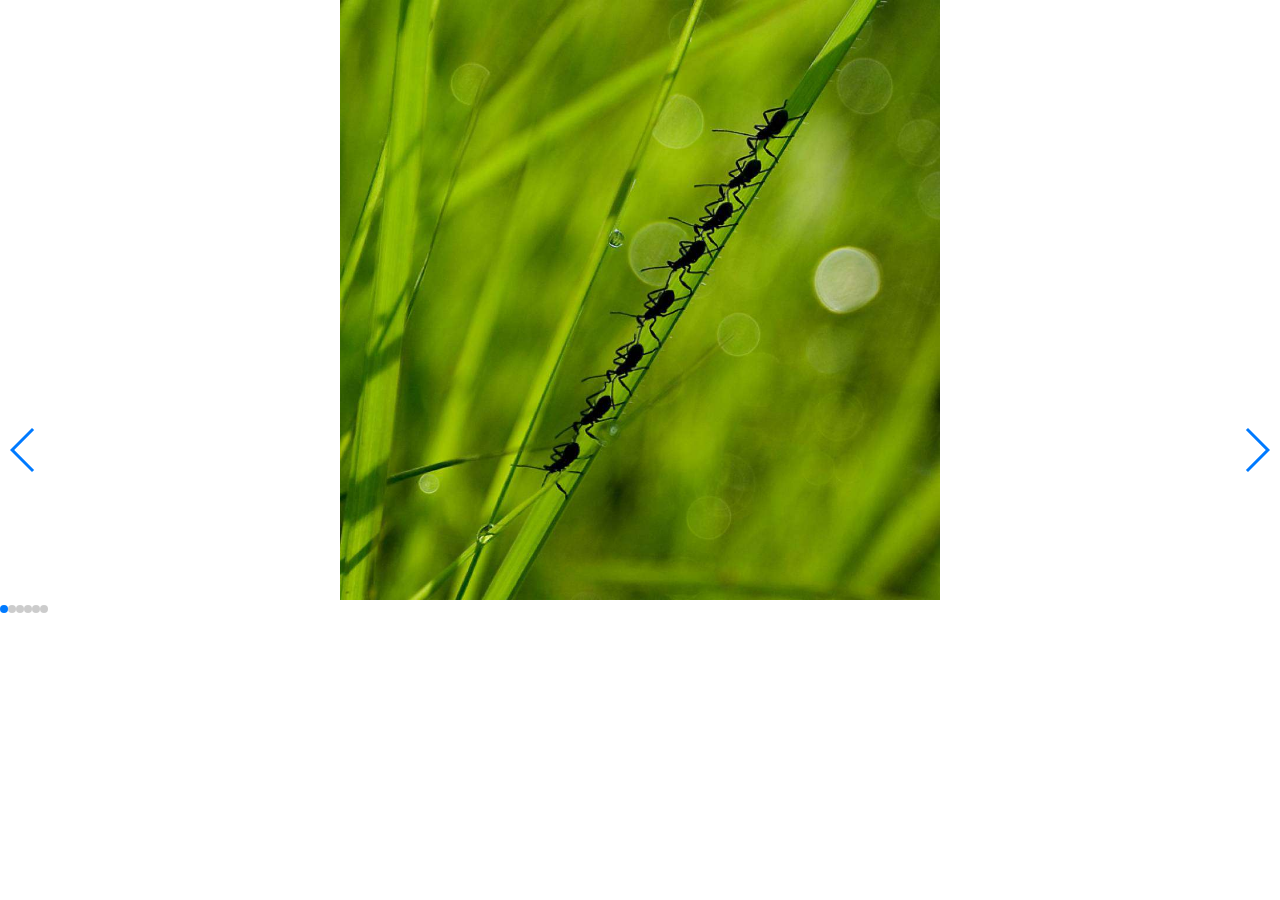
<file: 3D Flip Effect Using Swiper.js/index.html>
<!DOCTYPE html>
<html lang="en">
<head>
    <meta charset="UTF-8">
    <meta name="viewport" content="width=device-width, initial-scale=1.0">
    <!-- invoke Swiper css -->
    <link rel="stylesheet" href="swiper-4.5.3/dist/css/swiper.min.css">
    <!-- invoke css -->
    <link rel="stylesheet" href="style.css">
    <title>3D Flip Effect Using Swiper.js</title>
</head>
<body>

    <!-- for swiper -->
    <div class="swiper-container">
        <div class="swiper-wrapper">
            <div class="swiper-slide" style="background-image: url(img1.jpg);"></div>
            <div class="swiper-slide" style="background-image: url(img2.jpg);"></div>
            <div class="swiper-slide" style="background-image: url(img3.jpg);"></div>
            <div class="swiper-slide" style="background-image: url(img4.jpg);"></div>
            <div class="swiper-slide" style="background-image: url(img5.jpg);"></div>
            <div class="swiper-slide" style="background-image: url(img6.jpg);"></div>
        </div>
    </div>

    <!-- for paginnation -->
    <div class="swiper-pagination"></div>

    <!-- for arrows -->
    <div class="swiper-button-prev"></div>
    <div class="swiper-button-next"></div>

    <!-- invoke Swiper.js -->
    <script src="swiper-4.5.3/dist/js/swiper.min.js"></script>
    <!-- initialize Swiper -->
    <script src="script.js"></script>

</body>
</html>
</file>
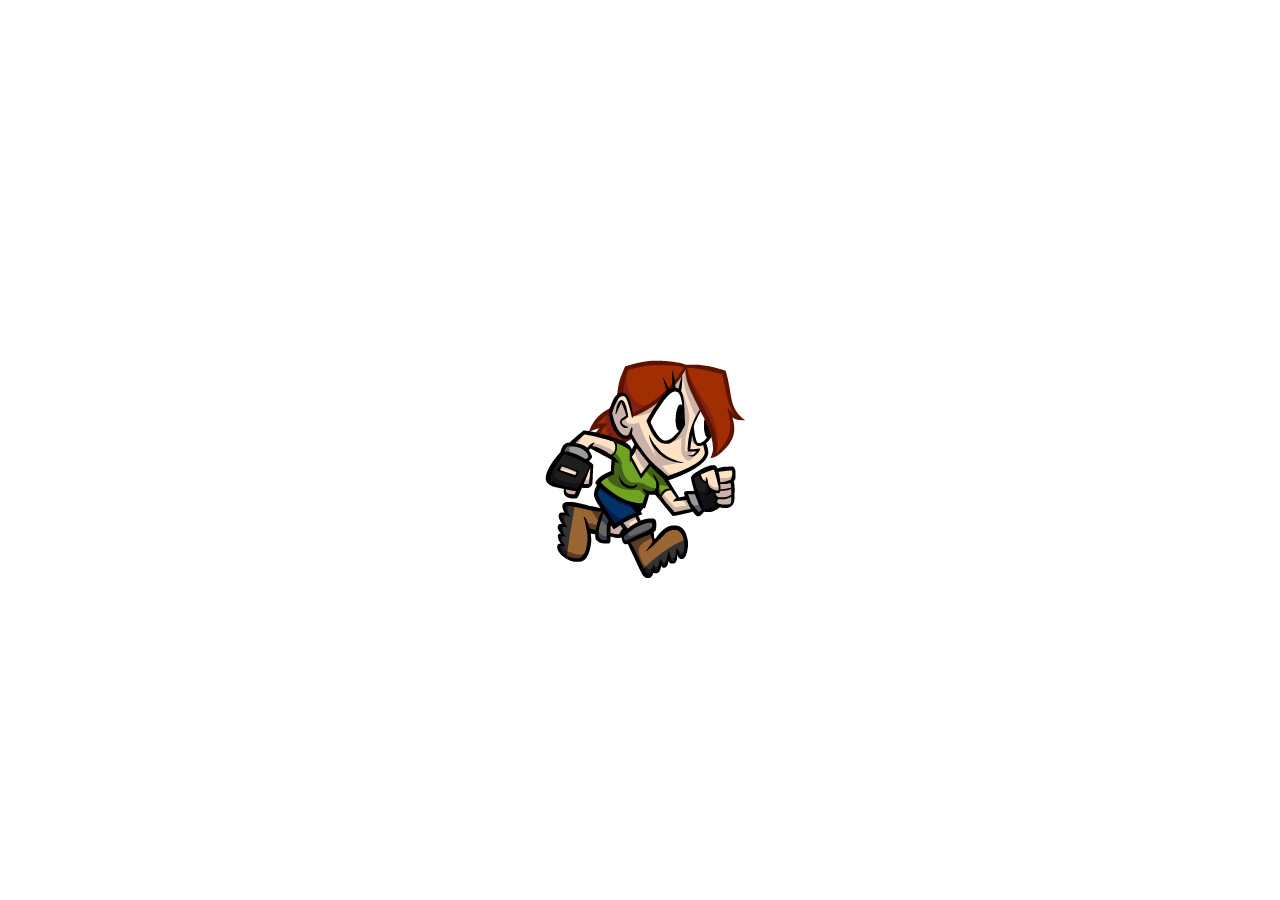
<file: CSS Sprite Sheet Animation - CSS Image Sprite Animations With steps Function - CSS Animation Effects/index.html>
<!DOCTYPE html>
<html lang="en">
<head>
    <meta charset="UTF-8">
    <meta name="viewport" content="width=device-width, initial-scale=1.0">
    <!-- invoke css -->
    <link rel="stylesheet" href="style.css">        
    <title>CSS Sprite Sheet Animation</title>
</head>
<body>
    <div class="box"></div>
</body>
</html>
</file>
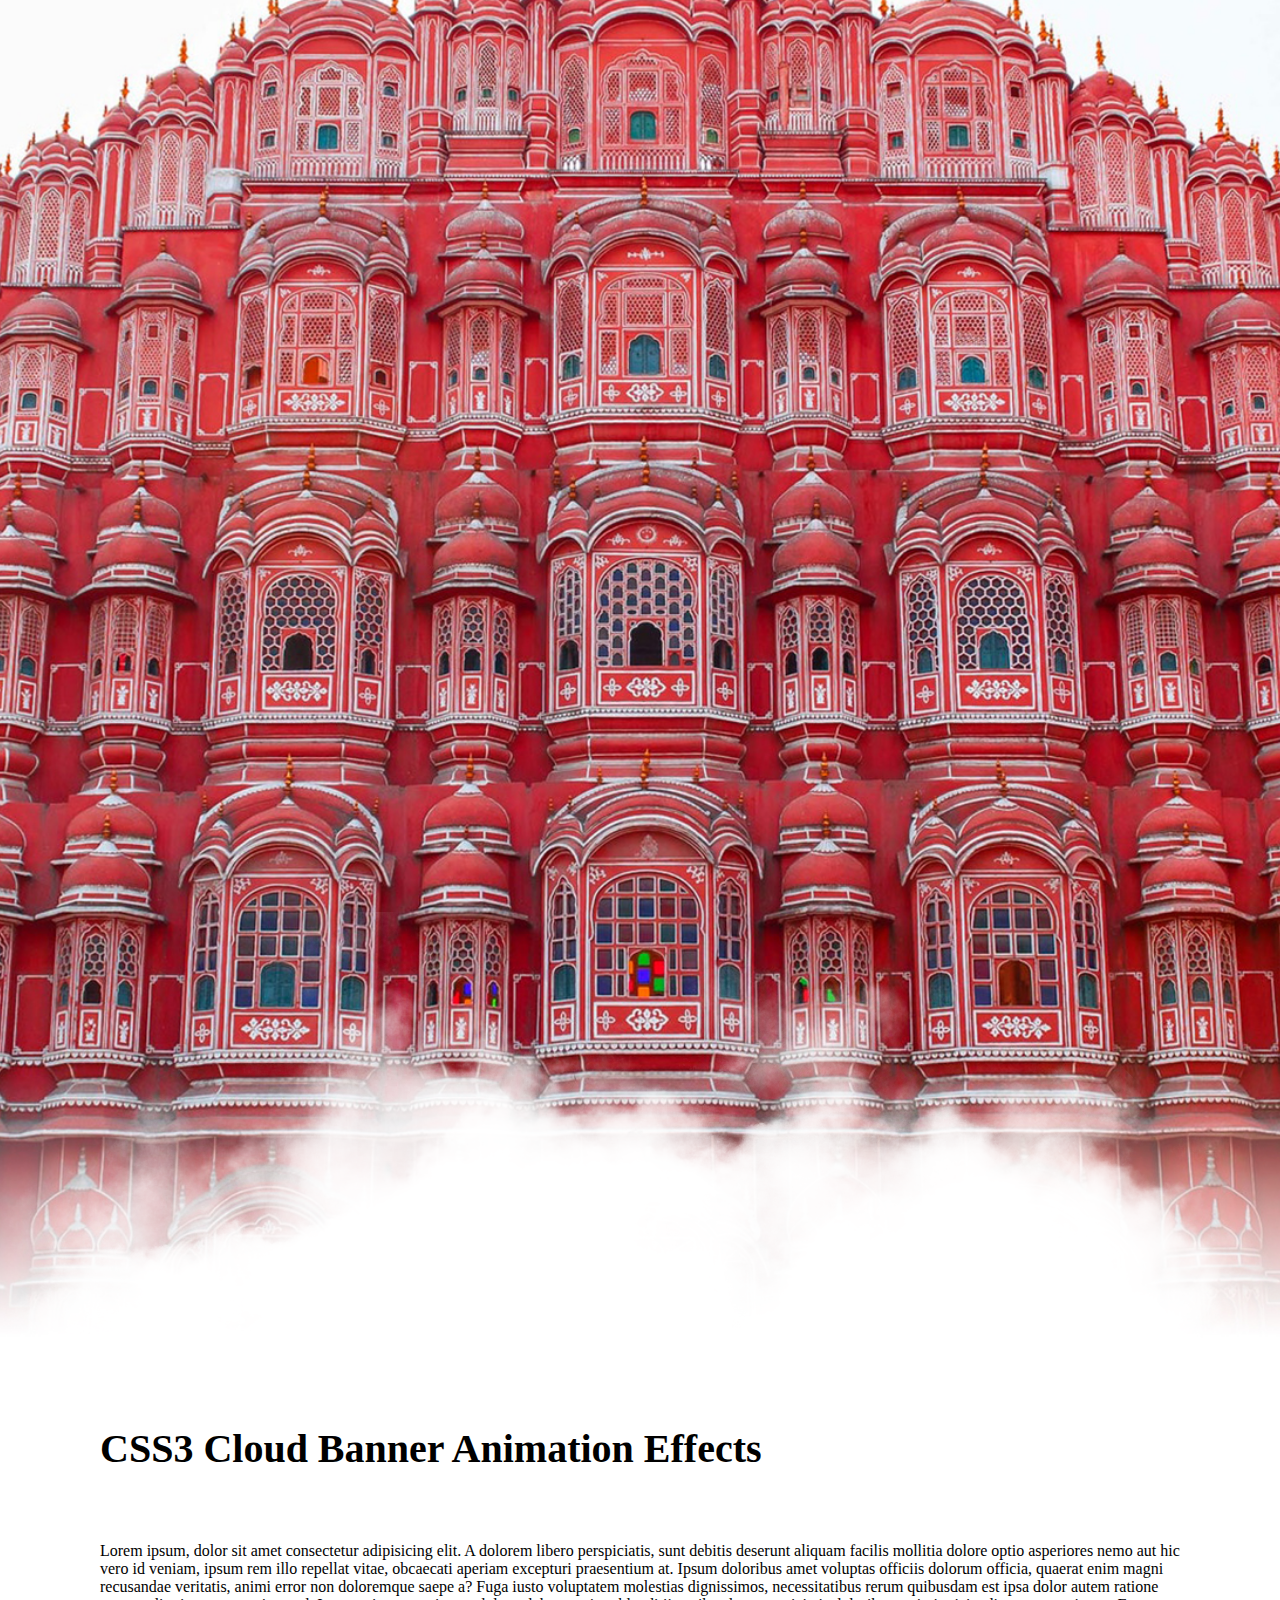
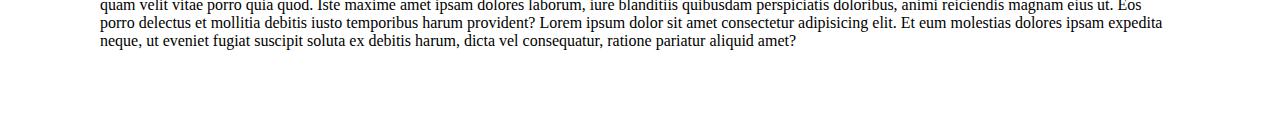
<file: CSS3 Cloud Banner Animation Effects  Pure CSS Animated Clouds/index.html>
<!DOCTYPE html>
<html lang="en">
<head>
    <meta charset="UTF-8">
    <meta name="viewport" content="width=device-width, initial-scale=1.0">
    <!-- invoke css -->
    <link rel="stylesheet" href="style.css">
    <title>CSS3 Cloud Banner Animation Effects  Pure CSS Animated Clouds</title>
</head>
<body>
    <div class="banner">
        <!-- invoking clouds to mask-->
        <div class="clouds">
            <!-- style property is for animation -->
            <!-- different i corresponds to the speed of animation -->
            <img src="./img/cloud1.png" style="--i:1;">
            <img src="./img/cloud2.png" style="--i:2;">
            <img src="./img/cloud3.png" style="--i:3;">
            <img src="./img/cloud4.png" style="--i:4;">
            <img src="./img/cloud5.png" style="--i:5;">
        </div>

    </div>

    <section>
        <h2>CSS3 Cloud Banner Animation Effects</h2>
        <p>
            Lorem ipsum, dolor sit amet consectetur adipisicing elit.
            A dolorem libero perspiciatis, sunt debitis deserunt 
            aliquam facilis mollitia dolore optio asperiores nemo 
            aut hic vero id veniam, ipsum rem illo repellat vitae,
            obcaecati aperiam excepturi praesentium at. Ipsum 
            doloribus amet voluptas officiis dolorum officia,
            quaerat enim magni recusandae veritatis, animi error 
            non doloremque saepe a? Fuga iusto voluptatem molestias
            dignissimos, necessitatibus rerum quibusdam est ipsa
            dolor autem ratione quam velit vitae porro quia quod.
            Iste maxime amet ipsam dolores laborum, iure blanditiis 
            quibusdam perspiciatis doloribus, animi reiciendis magnam 
            eius ut. Eos porro delectus et mollitia debitis iusto 
            temporibus harum provident? Lorem ipsum dolor sit amet 
            consectetur adipisicing elit. Et eum molestias dolores 
            ipsam expedita neque, ut eveniet fugiat suscipit soluta 
            ex debitis harum, dicta vel consequatur, ratione pariatur
            aliquid amet?
        </p>
    </section>
</body>
</html>
</file>
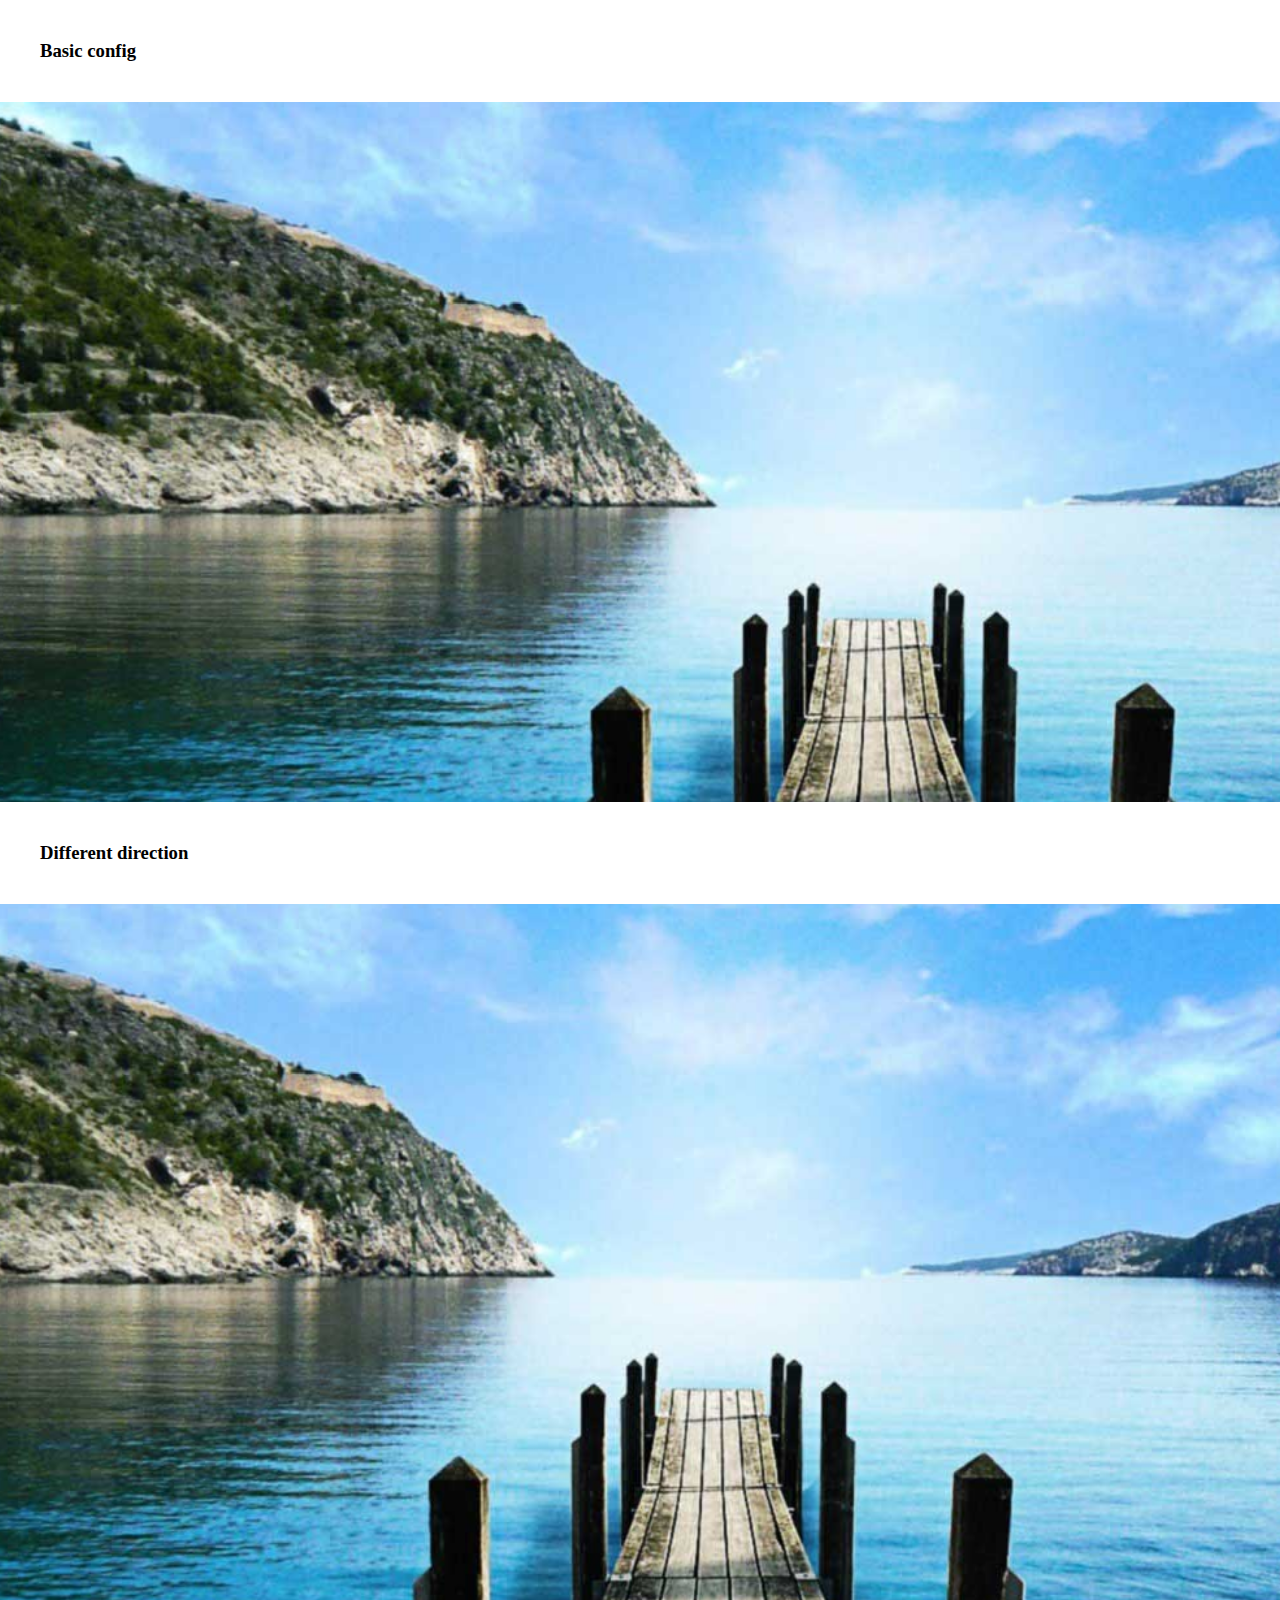
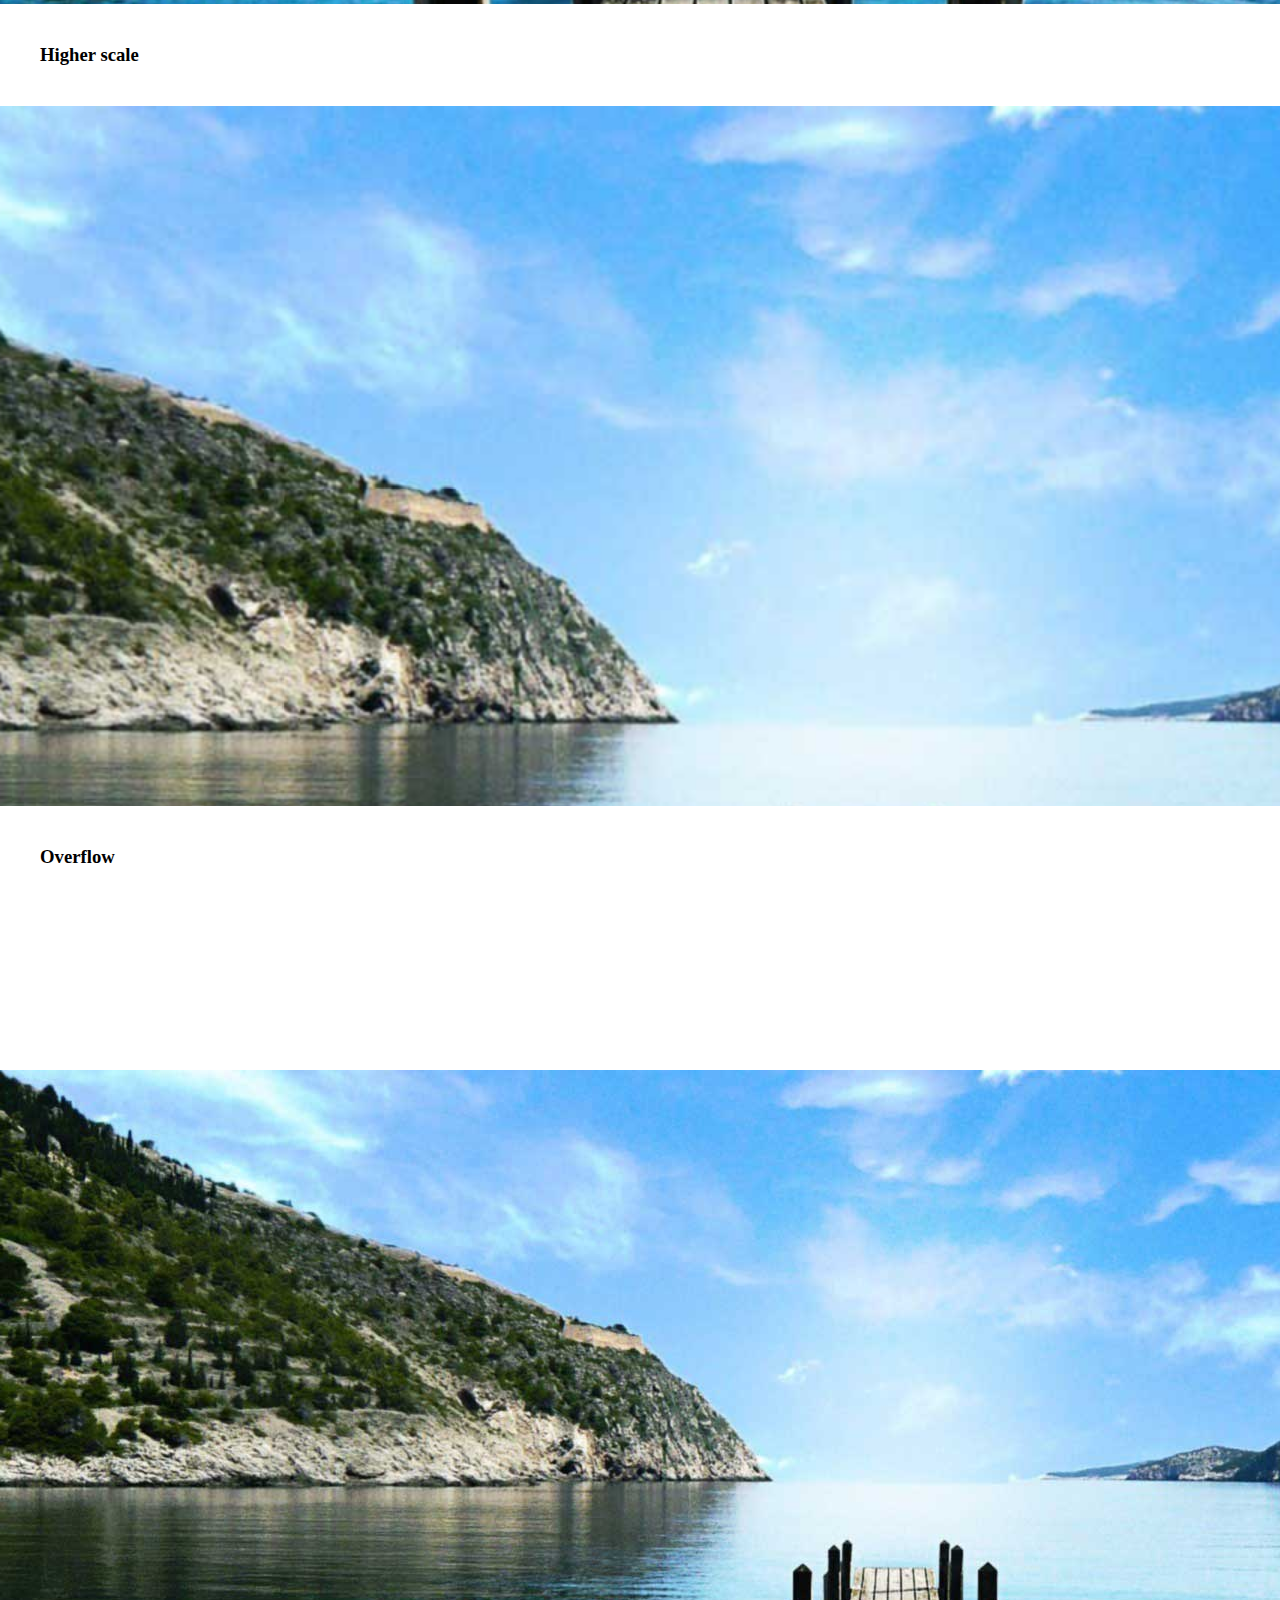
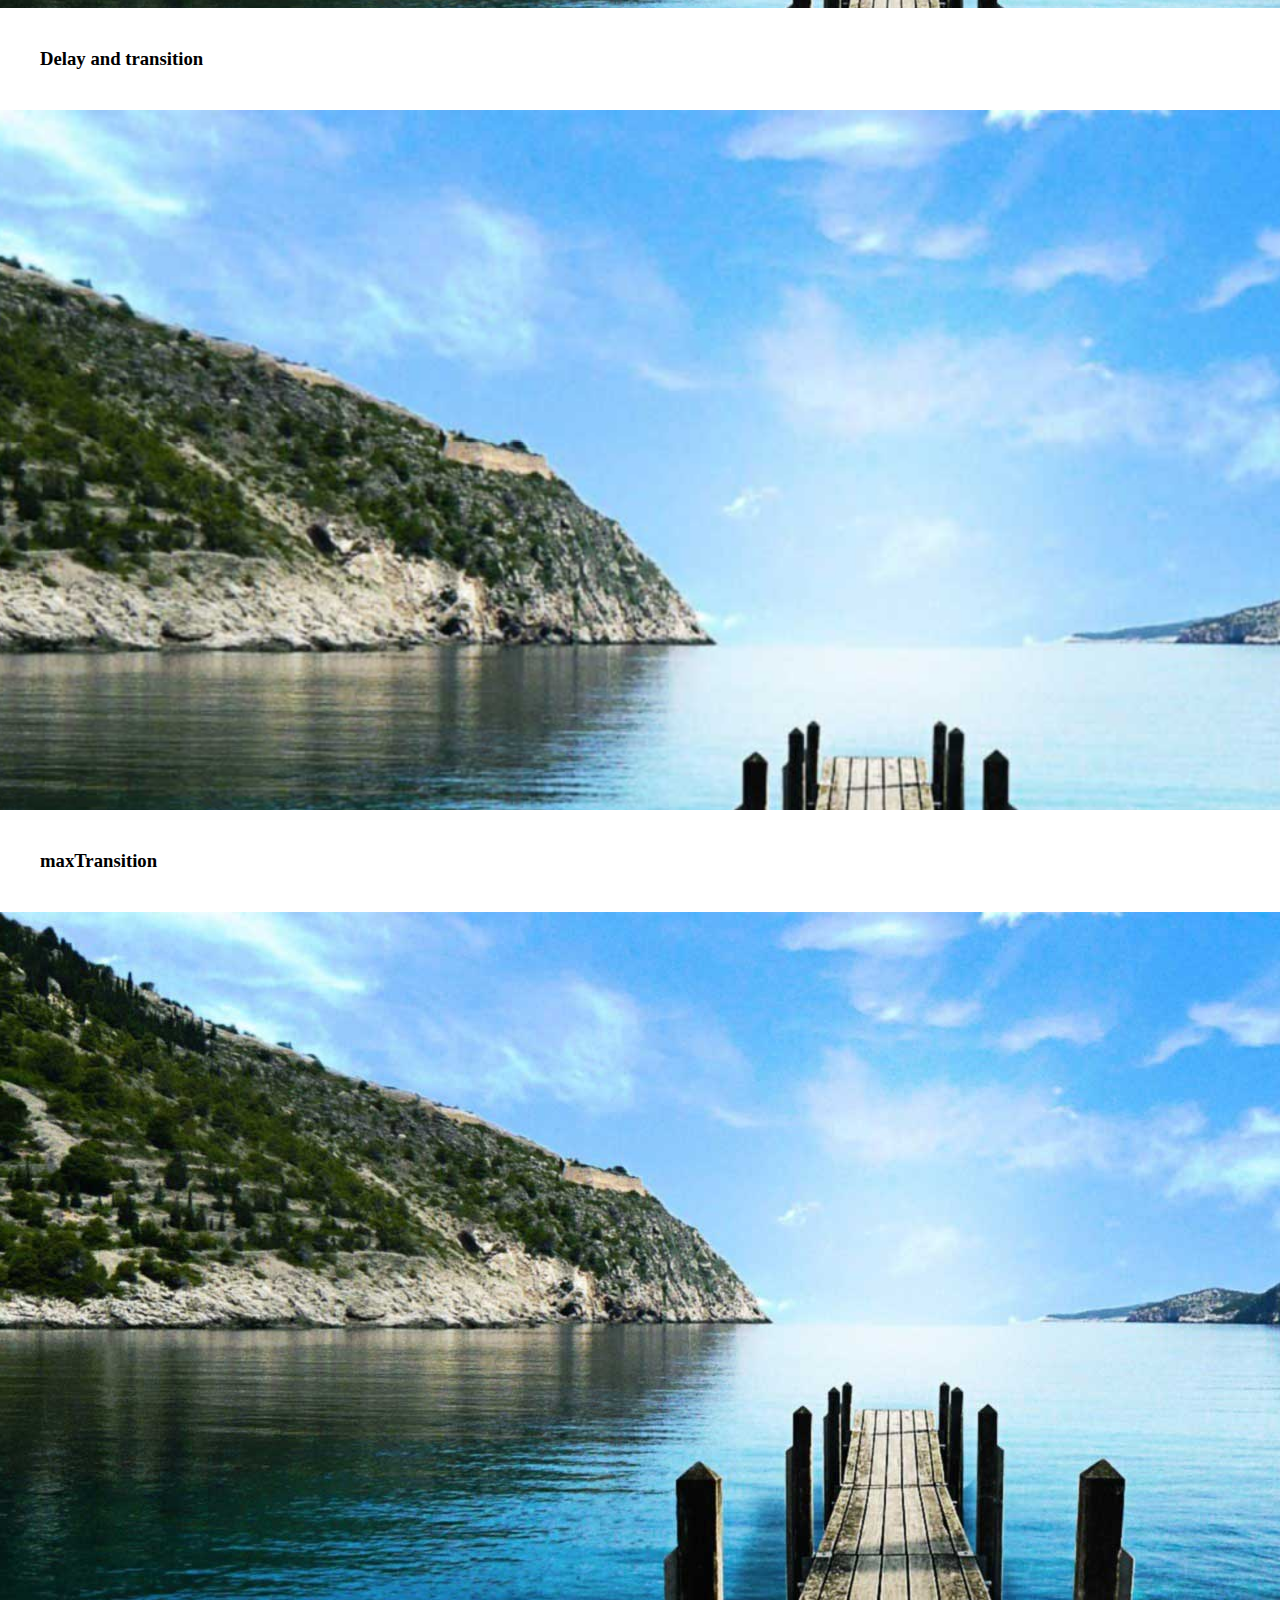
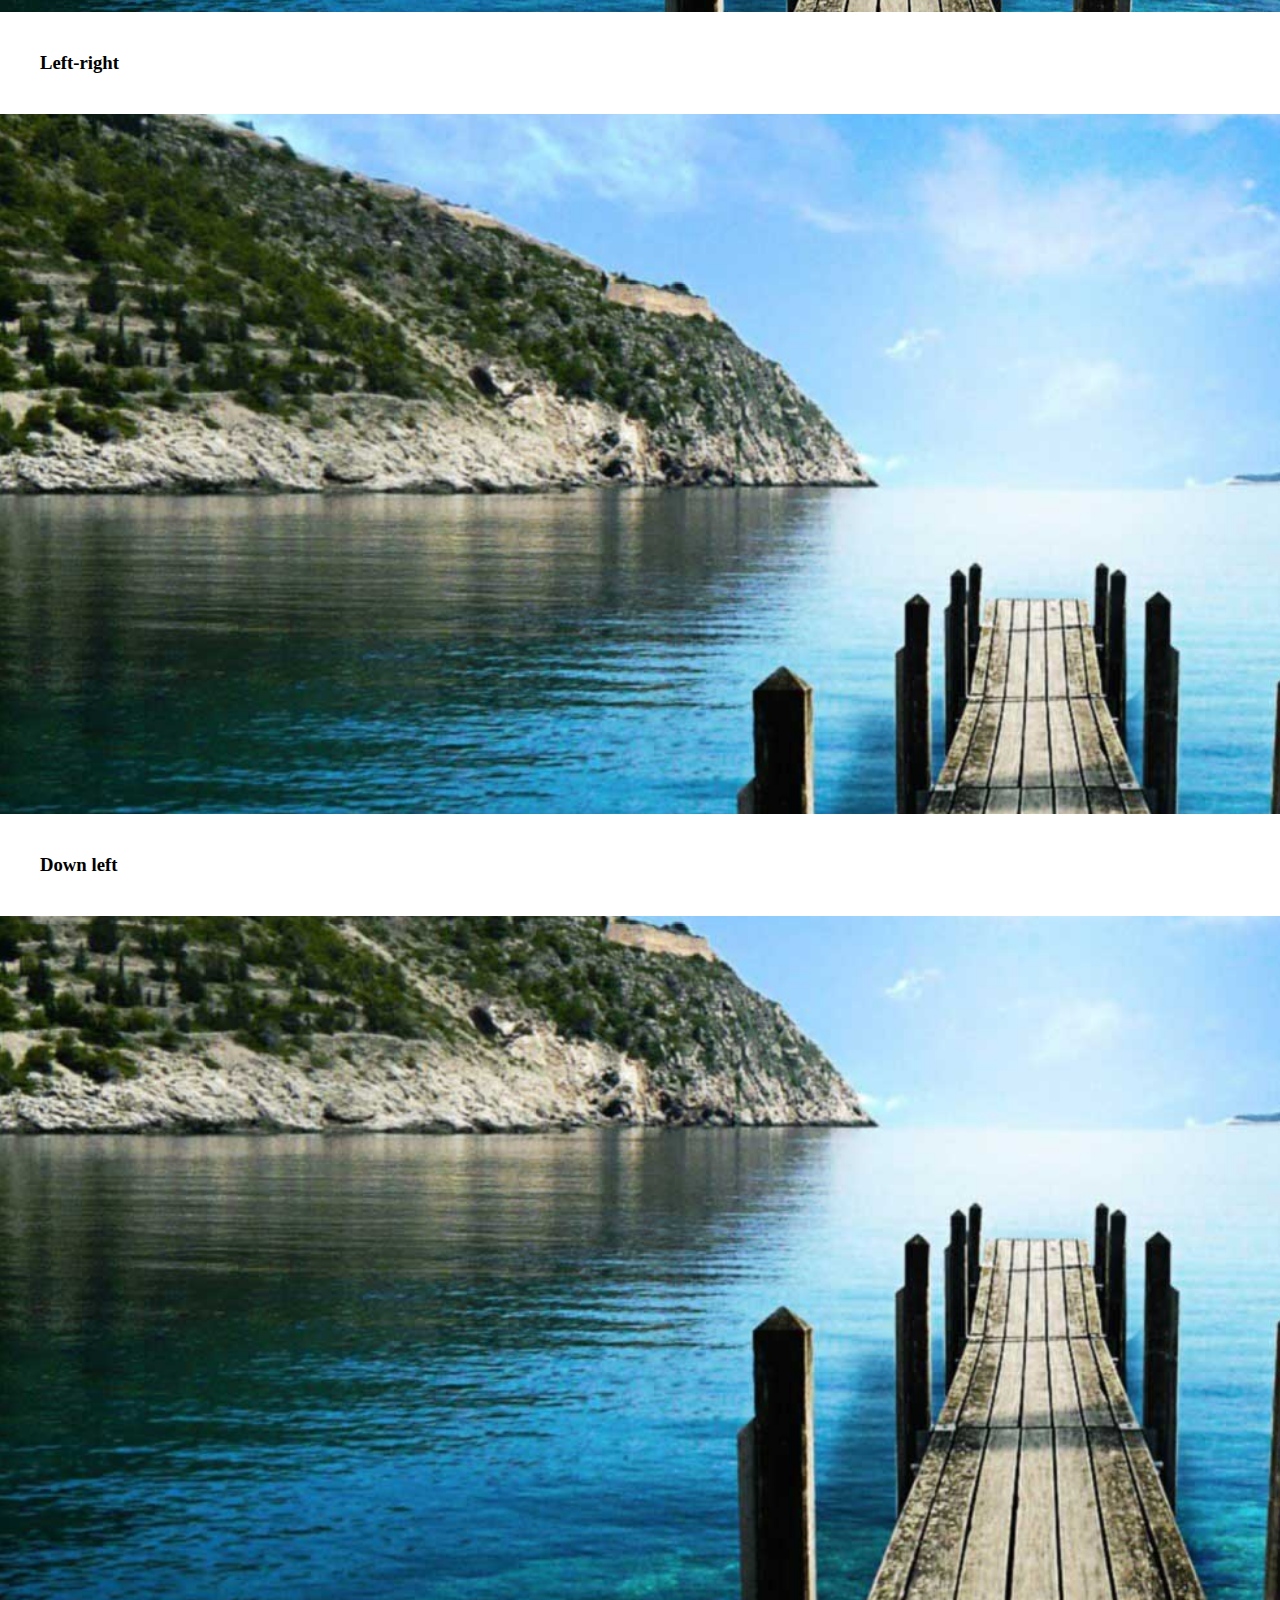
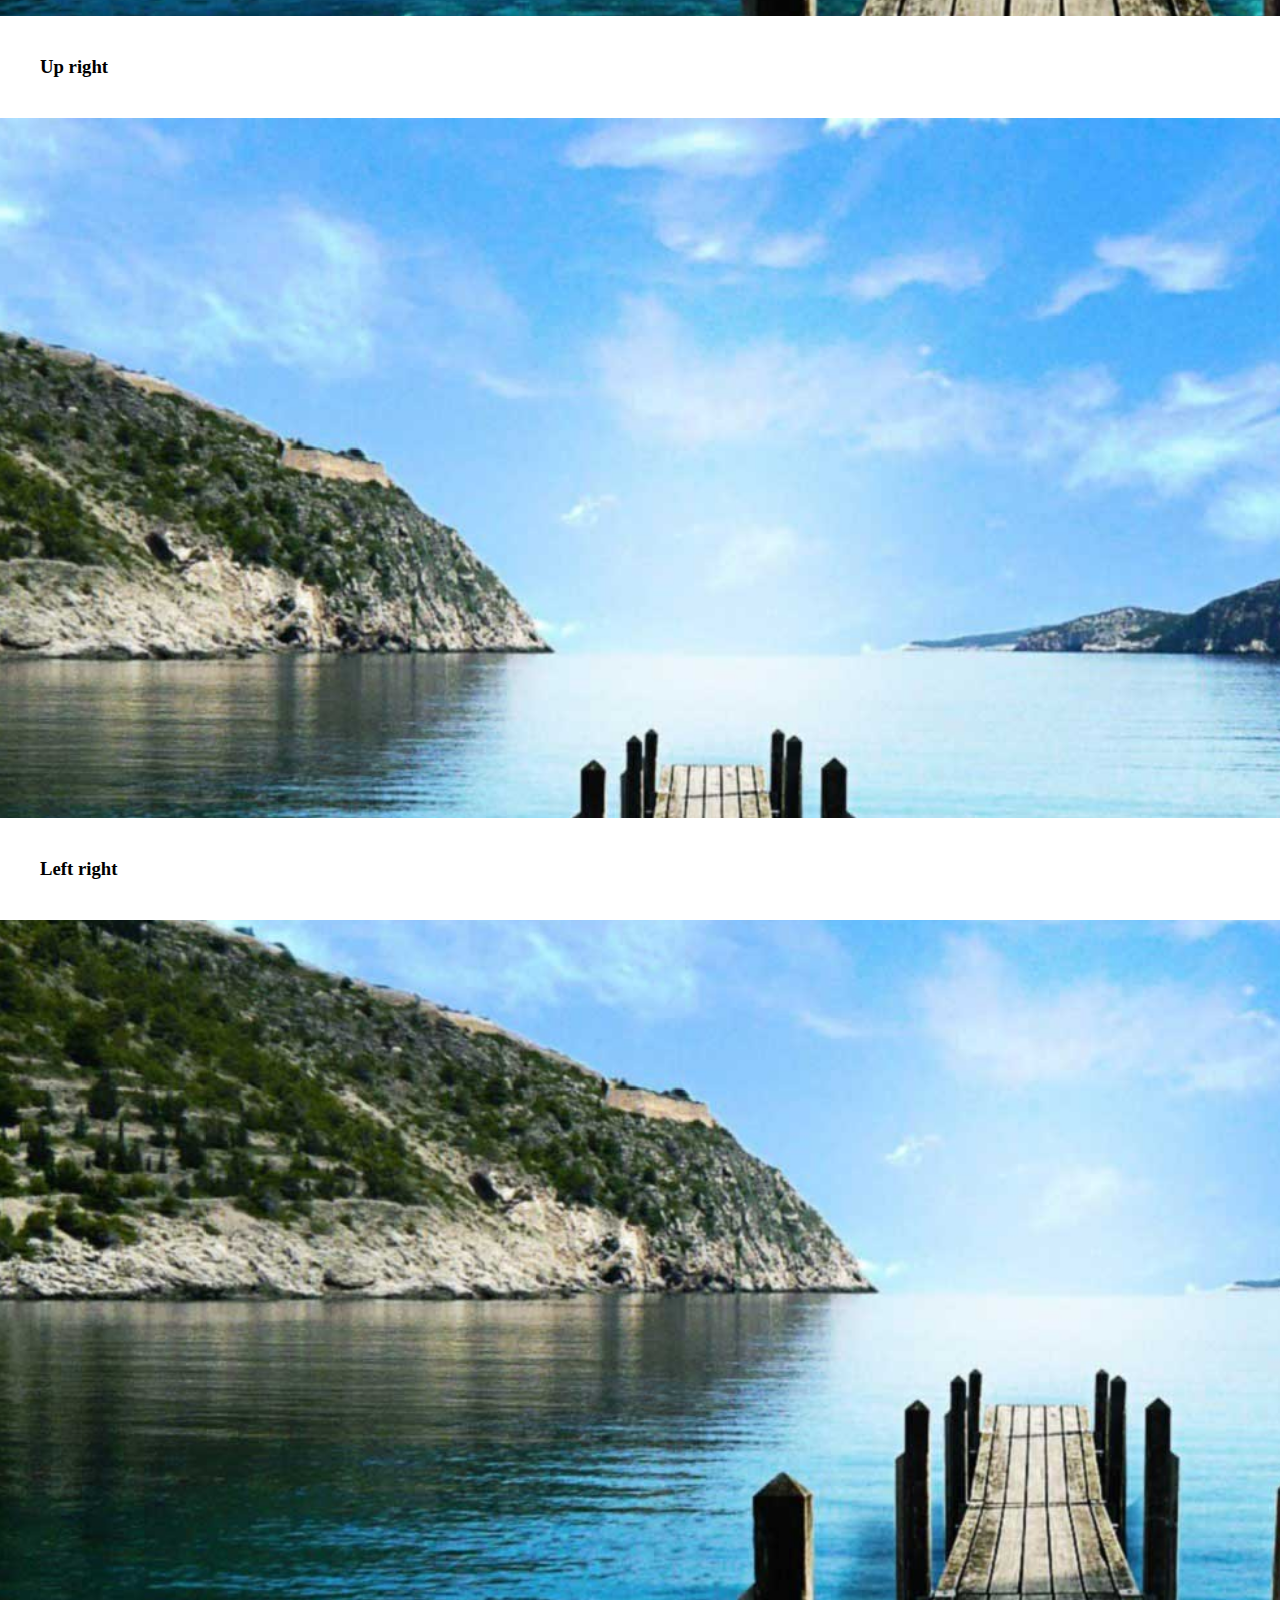
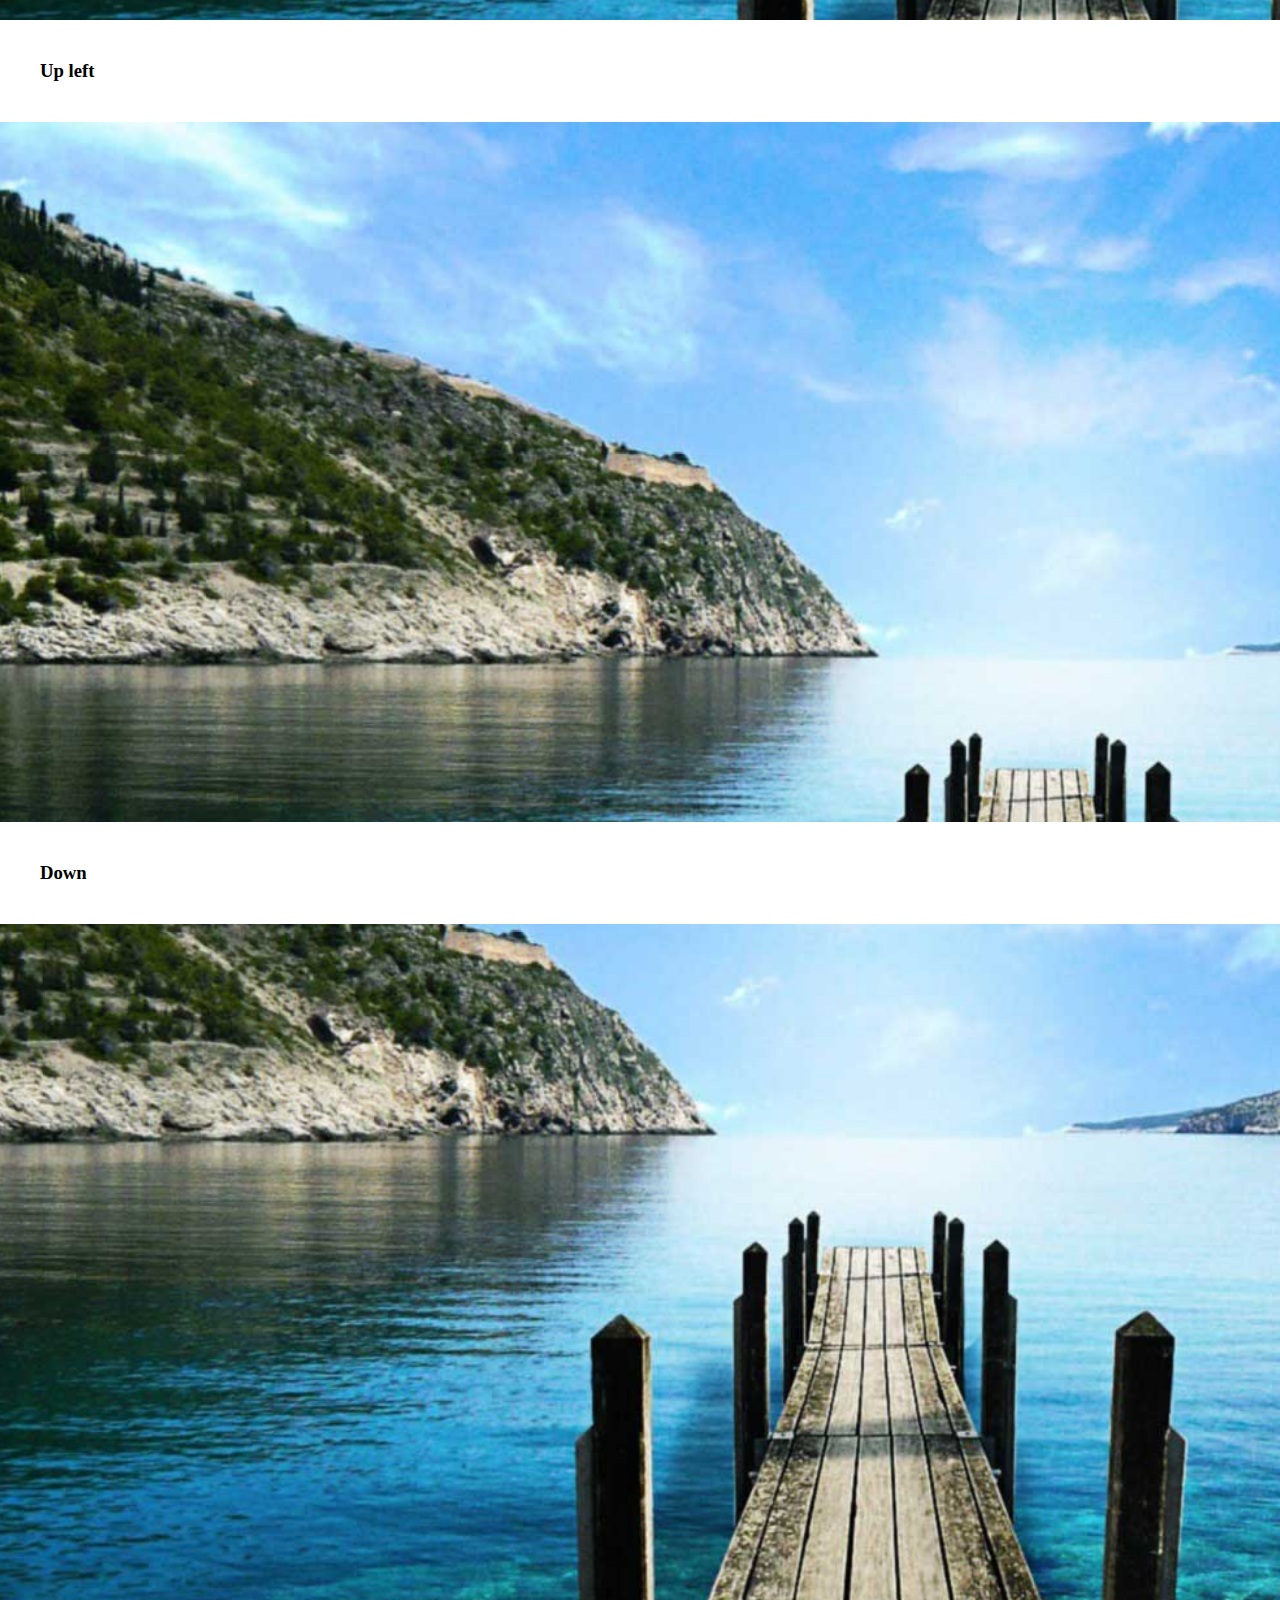
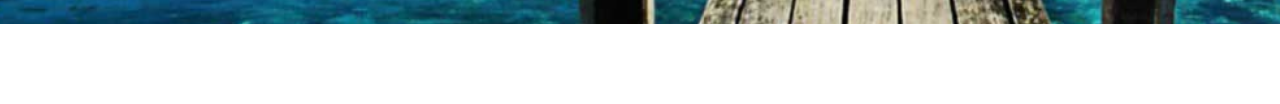
<file: Simpe Parallax Scrolling Effect Tutorial - Html Css Parallax/index.html>
<!DOCTYPE html>
<html lang="en">
<head>
    <meta charset="UTF-8">
    <meta name="viewport" content="width=device-width, initial-scale=1.0">
    <!-- invoke css -->
    <link rel="stylesheet" href="style.css">
    <title>Simpe Parallax Scrolling Effect Tutorial </title>
</head>
<body>
    <h3>Basic config</h3>
    <section class="wrapper">
        <img class="image1" src="image1.jpg" alt="image">
    </section>

    <h3>Different direction</h3>
    <section>
        <img class="image2" src="image1.jpg" alt="image">
    </section>

    <h3>Higher scale</h3>
    <section>
        <img class="image3" src="image1.jpg" alt="image">
    </section>

    <h3>Overflow</h3>
    <section>
        <img class="image4" src="image1.jpg" alt="image">
    </section>
    
    <h3>Delay and transition</h3>
    <section>
        <img class="image5" src="image1.jpg" alt="image">
    </section>

    <h3>maxTransition</h3>
    <section>
        <img class="image6" src="image1.jpg" alt="image">
    </section>

    <h3>Left-right</h3>
    <section>
        <img class="image7" src="image1.jpg" alt="image">
    </section>

    <h3>Down left</h3>
    <section>
        <img class="image8" src="image1.jpg" alt="image">
    </section>
    
    <h3>Up right</h3>
    <section>
        <img class="image9" src="image1.jpg" alt="image">
    </section>

    <h3>Left right</h3>
    <section>
        <img class="image10" src="image1.jpg" alt="image">
    </section>
    
    <h3>Up left</h3>
    <section>
        <img class="image11" src="image1.jpg" alt="image">
    </section>

    <h3>Down </h3>
    <section>
        <img class="image12" src="image1.jpg" alt="image">
    </section>

    <h3></h3>

    <!-- invoke parallax -->
    <script src="simpleParallax.js-master/dist/simpleParallax.js"></script>
    <!-- invoke script -->
    <script src="script.js"></script>
</body>
</html>
</file>
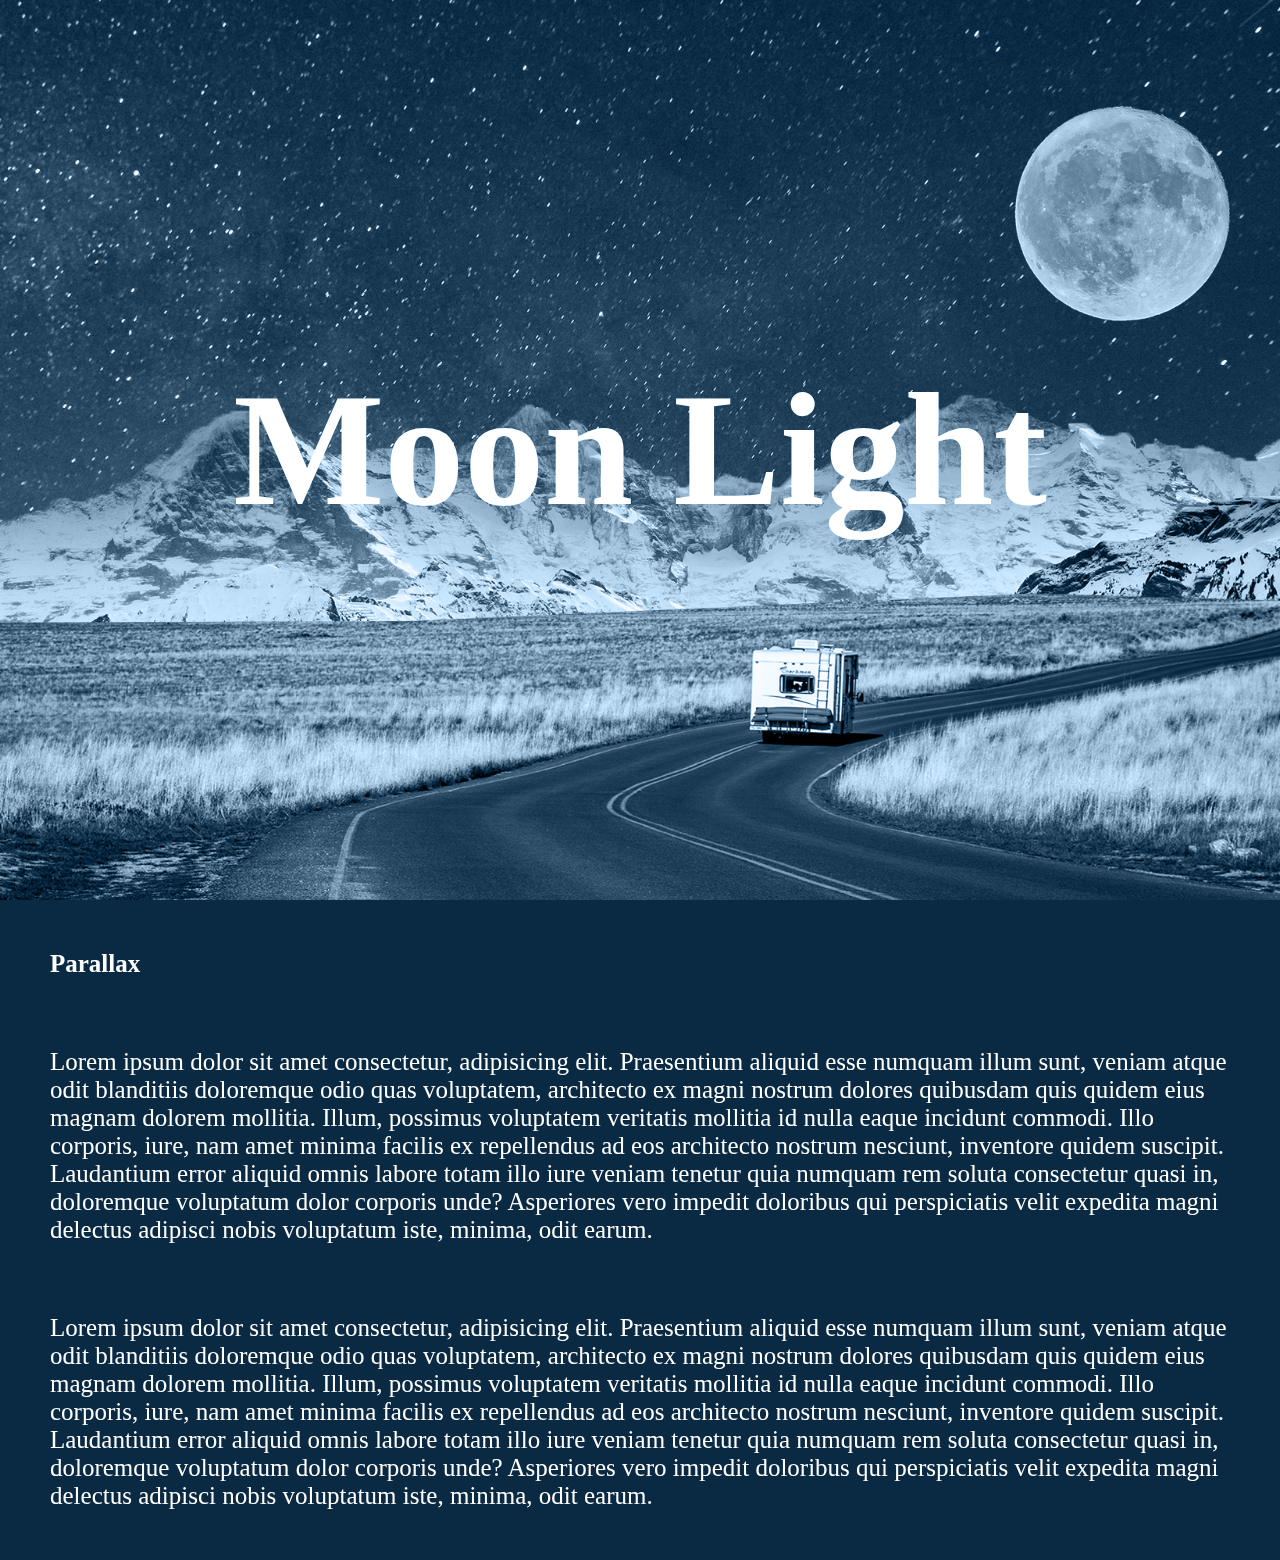
<file: Simple Parallax Scrolling Effect with CSS & Vanilla Javascript/index.html>
<!DOCTYPE html>
<html lang="en">
<head>
    <meta charset="UTF-8">
    <meta name="viewport" content="width=device-width, initial-scale=1.0">
    <!-- invoke css -->
    <link rel="stylesheet" href="style.css">
    <title>Moon Light Parallax Effect</title>
</head>
<body>
    <section>
        <img src="img/bg.jpg" alt="" id="bg">
        <img src="img/moon.png" alt="" id="moon">
        <img src="img/mountain.png" alt="" id="mountain">
        <img src="img/road.png" alt="" id="road">
        <h2 id="text">Moon Light</h2>
    </section>

    <h3>Parallax</h3>
    <p>
        Lorem ipsum dolor sit amet consectetur, adipisicing elit. Praesentium aliquid esse numquam illum sunt, veniam atque odit blanditiis doloremque odio quas voluptatem, architecto ex magni nostrum dolores quibusdam quis quidem eius magnam dolorem mollitia. Illum, possimus voluptatem veritatis mollitia id nulla eaque incidunt commodi. Illo corporis, iure, nam amet minima facilis ex repellendus ad eos architecto nostrum nesciunt, inventore quidem suscipit. Laudantium error aliquid omnis labore totam illo iure veniam tenetur quia numquam rem soluta consectetur quasi in, doloremque voluptatum dolor corporis unde? Asperiores vero impedit doloribus qui perspiciatis velit expedita magni delectus adipisci nobis voluptatum iste, minima, odit earum.
    </p>
    <p>
        Lorem ipsum dolor sit amet consectetur, adipisicing elit. Praesentium aliquid esse numquam illum sunt, veniam atque odit blanditiis doloremque odio quas voluptatem, architecto ex magni nostrum dolores quibusdam quis quidem eius magnam dolorem mollitia. Illum, possimus voluptatem veritatis mollitia id nulla eaque incidunt commodi. Illo corporis, iure, nam amet minima facilis ex repellendus ad eos architecto nostrum nesciunt, inventore quidem suscipit. Laudantium error aliquid omnis labore totam illo iure veniam tenetur quia numquam rem soluta consectetur quasi in, doloremque voluptatum dolor corporis unde? Asperiores vero impedit doloribus qui perspiciatis velit expedita magni delectus adipisci nobis voluptatum iste, minima, odit earum.
    </p>

    <script type="text/javascript">
        let bg = document.getElementById("bg")
        let moon = document.getElementById('moon')
        let mountain = document.getElementById('mountain')
        let road = document.getElementById('road')
        let text = document.getElementById('text')

        window.addEventListener("scroll", function(){
            var value = window.scrollY;

            bg.style.top = value * 0.5 + 'px';
            moon.style.left = -value * 0.5 + 'px';
            mountain.style.top = -value * 0.15 + 'px';
            road.style.top = value * 0.15 + 'px';
            text.style.top = value * 1 + 'px';
        })

    </script>

</body>
</html>
</file>
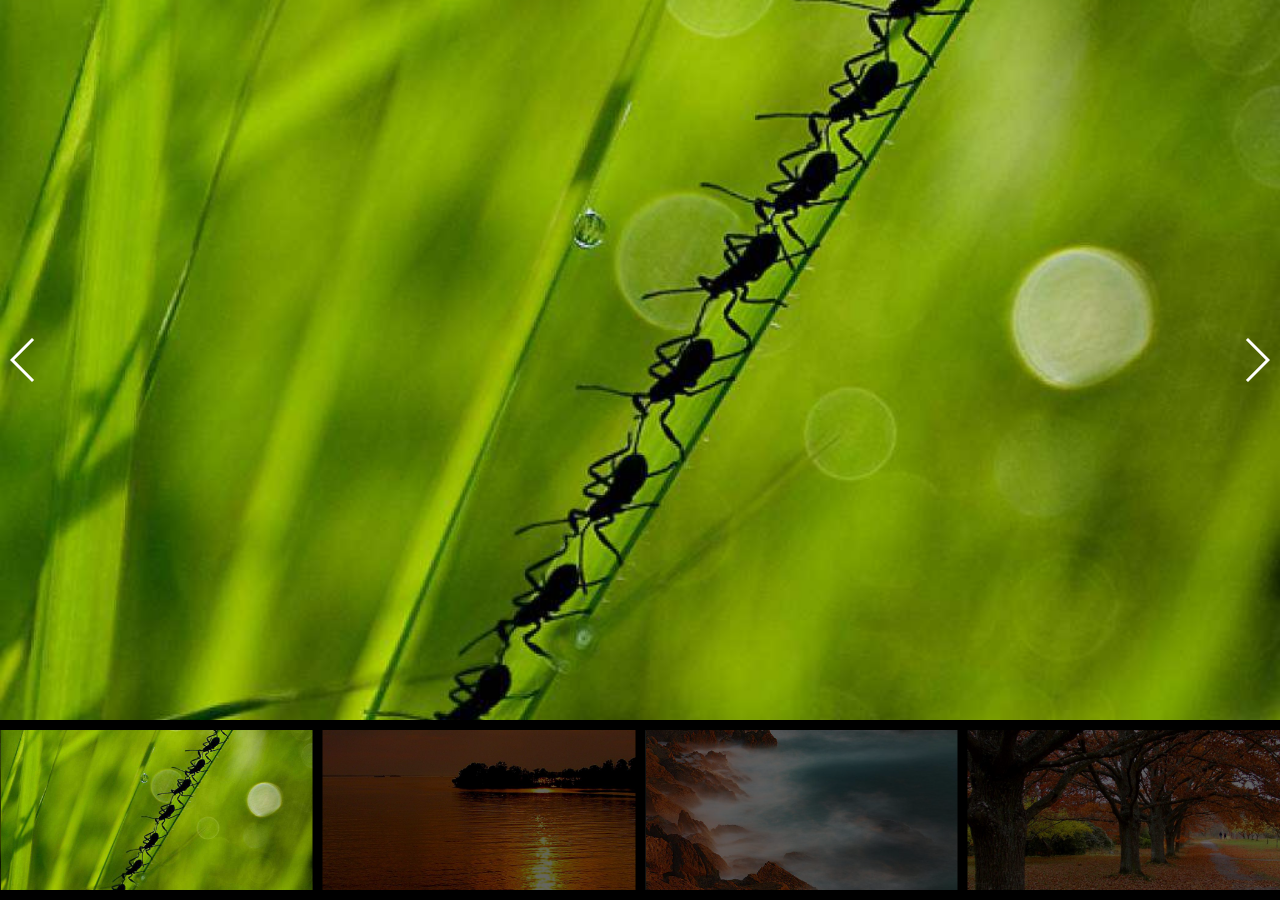
<file: Thumbs Gallery With Loop Mode Using Swiper.js/index.html>
<!DOCTYPE html>
<html lang="en">
<head>
    <meta charset="UTF-8">
    <meta name="viewport" content="width=device-width, initial-scale=1.0">
    <!-- invoke Swiper css -->
    <link rel="stylesheet" href="swiper-4.5.3//dist/css/swiper.min.css">
    <!-- invoke  css -->
    <link rel="stylesheet" href="style.css">
    <title>Thumbs Gallery With Loop Mode</title>
</head>
<body>

    <!-- must follow strict convention class names based on documentations demos !!!!!!! -->



    <!-- top Gallery -->
    <div class="swiper-container gallery-top">
        <div class="swiper-wrapper">
            <div class="swiper-slide" style="background-image: url(./img/img1.jpg);"></div>
            <div class="swiper-slide" style="background-image: url(img/img2.jpg);"></div>
            <div class="swiper-slide" style="background-image: url(img/img3.jpg);"></div>
            <div class="swiper-slide" style="background-image: url(img/img4.jpg);"></div>
            <div class="swiper-slide" style="background-image: url(img/img5.jpg);"></div>
            <div class="swiper-slide" style="background-image: url(img/img6.jpg);"></div>
            <div class="swiper-slide" style="background-image: url(img/img7.jpg);"></div>
            <div class="swiper-slide" style="background-image: url(img/img8.jpg);"></div>
            <div class="swiper-slide" style="background-image: url(img/img9.jpg);"></div>
            <div class="swiper-slide" style="background-image: url(img/img10.jpg);"></div>
        </div>
        <!-- add arrows -->
        <div class="swiper-button-prev swiper-button-white"></div>
        <div class="swiper-button-next swiper-button-white"></div>
    </div>



    <!-- bottom Gallery Thumbs -->
    <div class="swiper-container gallery-thumbs">
        <div class="swiper-wrapper">
            <div class="swiper-slide" style="background-image: url(img/img1.jpg);"></div>
            <div class="swiper-slide" style="background-image: url(img/img2.jpg);"></div>
            <div class="swiper-slide" style="background-image: url(img/img3.jpg);"></div>
            <div class="swiper-slide" style="background-image: url(img/img4.jpg);"></div>
            <div class="swiper-slide" style="background-image: url(img/img5.jpg);"></div>
            <div class="swiper-slide" style="background-image: url(img/img6.jpg);"></div>
            <div class="swiper-slide" style="background-image: url(img/img7.jpg);"></div>
            <div class="swiper-slide" style="background-image: url(img/img8.jpg);"></div>
            <div class="swiper-slide" style="background-image: url(img/img9.jpg);"></div>
            <div class="swiper-slide" style="background-image: url(img/img10.jpg);"></div>
        </div>
    </div>


   <!-- invoke Swiper script -->
   <script src="swiper-4.5.3/dist/js/swiper.min.js"></script>
    <!-- invoke script -->
    <script src="script.js"></script>
 
</body>
</html>
</file>
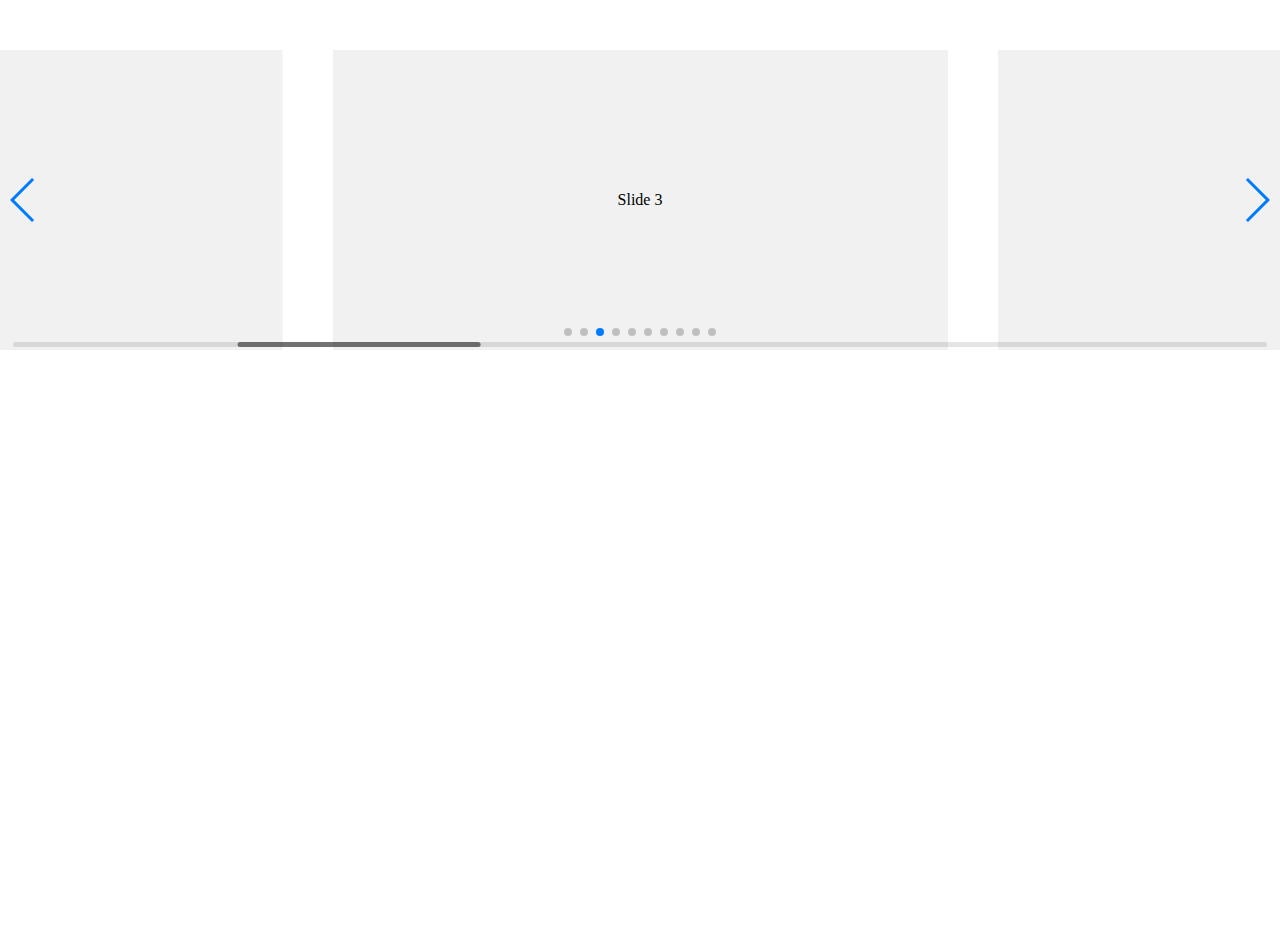
<file: 3D Flip Effect Using Swiper.js/swiper-4.5.3/playground/index.html>
<!doctype html>
<html lang="en">
<head>
    <meta charset="UTF-8">
    <title>Swiper Playground</title>
    <link rel="stylesheet" href="../dist/css/swiper.min.css">
    <meta name="viewport" content="width=device-width">
</head>
<body>
    <div class="swiper-container">
        <div class="swiper-scrollbar"></div>
        <div class="swiper-button-prev"></div>
        <div class="swiper-button-next"></div>
        <div class="swiper-wrapper">
            <div class="swiper-slide">Slide 1</div>
            <div class="swiper-slide">Slide 2</div>
            <div class="swiper-slide">Slide 3</div>
            <div class="swiper-slide">Slide 4</div>
            <div class="swiper-slide">Slide 5</div>
            <div class="swiper-slide">Slide 6</div>
            <div class="swiper-slide">Slide 7</div>
            <div class="swiper-slide">Slide 8</div>
            <div class="swiper-slide">Slide 9</div>
            <div class="swiper-slide">Slide 10</div>
        </div>
        <div class="swiper-pagination"></div>
    </div>
    <style>
    body, html {
        padding: 0;
        margin: 0;
        position: relative;
        height: 100%;
    }
    .swiper-container {
        width: 100%;
        height: 300px;
        margin: 50px auto;
    }
    .swiper-slide {
        background: #f1f1f1;
        color:#000;
        text-align: center;
        line-height: 300px;
    }
    </style>
    <script src="../dist/js/swiper.min.js"></script>
    <script>
        var swiper = new Swiper({
            el: '.swiper-container',
            initialSlide: 2,
            spaceBetween: 50,
            slidesPerView: 2,
            centeredSlides: true,
            slideToClickedSlide: true,
            grabCursor: true,
            scrollbar: {
              el: '.swiper-scrollbar',
            },
            mousewheel: {
              enabled: true,
            },
            keyboard: {
              enabled: true,
            },
            pagination: {
              el: '.swiper-pagination',
            },
            navigation: {
              nextEl: '.swiper-button-next',
              prevEl: '.swiper-button-prev',
            },
        });
    </script>
</body>
</html>
</file>
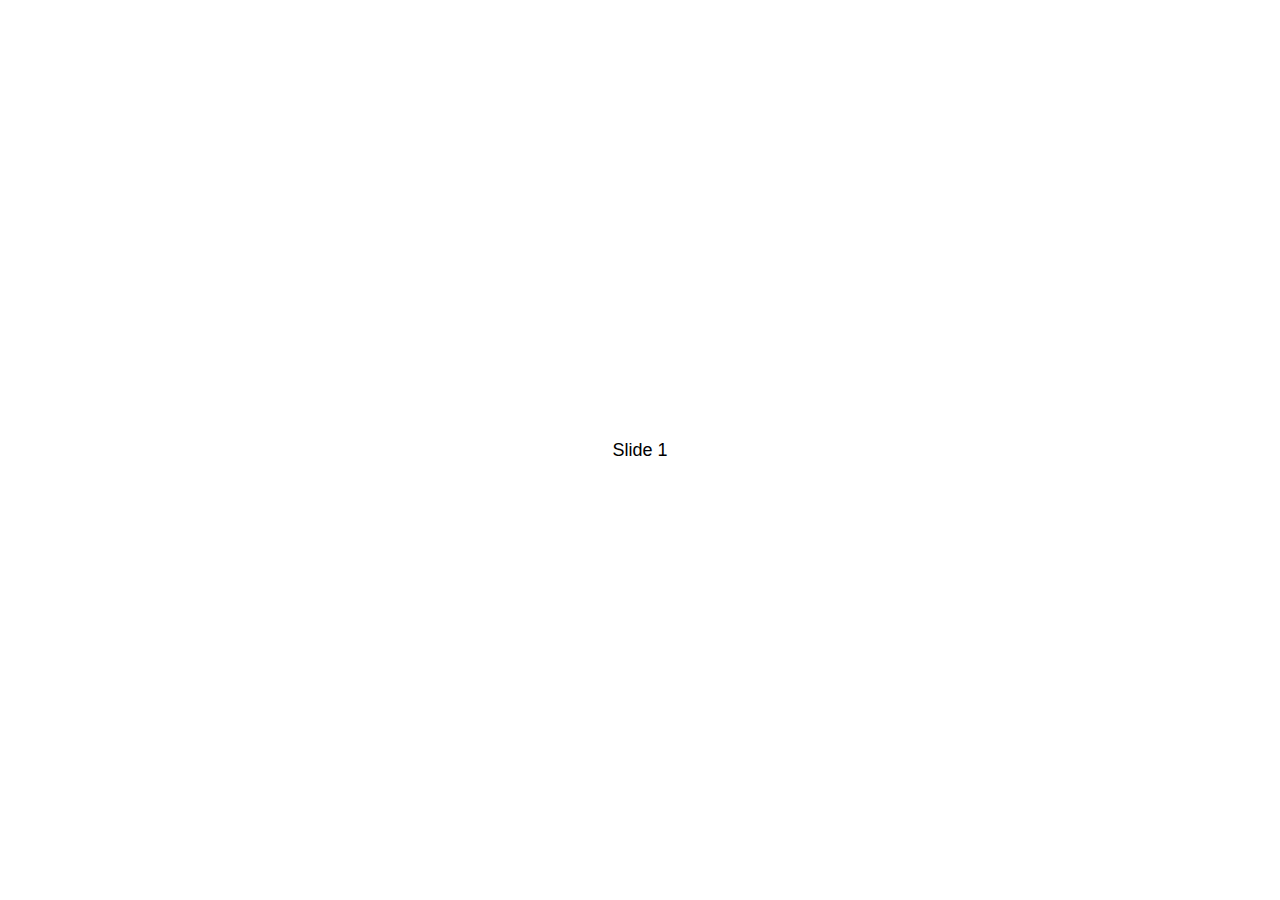
<file: 3D Flip Effect Using Swiper.js/swiper-4.5.3/demos/010-default.html>
<!DOCTYPE html>
<html lang="en">
<head>
  <meta charset="utf-8">
  <title>Swiper demo</title>
  <!-- Link Swiper's CSS -->
  <link rel="stylesheet" href="../dist/css/swiper.min.css">

  <!-- Demo styles -->
  <style>
    html, body {
      position: relative;
      height: 100%;
    }
    body {
      background: #eee;
      font-family: Helvetica Neue, Helvetica, Arial, sans-serif;
      font-size: 14px;
      color:#000;
      margin: 0;
      padding: 0;
    }
    .swiper-container {
      width: 100%;
      height: 100%;
    }
    .swiper-slide {
      text-align: center;
      font-size: 18px;
      background: #fff;

      /* Center slide text vertically */
      display: -webkit-box;
      display: -ms-flexbox;
      display: -webkit-flex;
      display: flex;
      -webkit-box-pack: center;
      -ms-flex-pack: center;
      -webkit-justify-content: center;
      justify-content: center;
      -webkit-box-align: center;
      -ms-flex-align: center;
      -webkit-align-items: center;
      align-items: center;
    }
  </style>
</head>
<body>
  <!-- Swiper -->
  <div class="swiper-container">
    <div class="swiper-wrapper">
      <div class="swiper-slide">Slide 1</div>
      <div class="swiper-slide">Slide 2</div>
      <div class="swiper-slide">Slide 3</div>
      <div class="swiper-slide">Slide 4</div>
      <div class="swiper-slide">Slide 5</div>
      <div class="swiper-slide">Slide 6</div>
      <div class="swiper-slide">Slide 7</div>
      <div class="swiper-slide">Slide 8</div>
      <div class="swiper-slide">Slide 9</div>
      <div class="swiper-slide">Slide 10</div>
    </div>
  </div>

  <!-- Swiper JS -->
  <script src="../dist/js/swiper.min.js"></script>

  <!-- Initialize Swiper -->
  <script>
    var swiper = new Swiper('.swiper-container');
  </script>
</body>
</html>
</file>
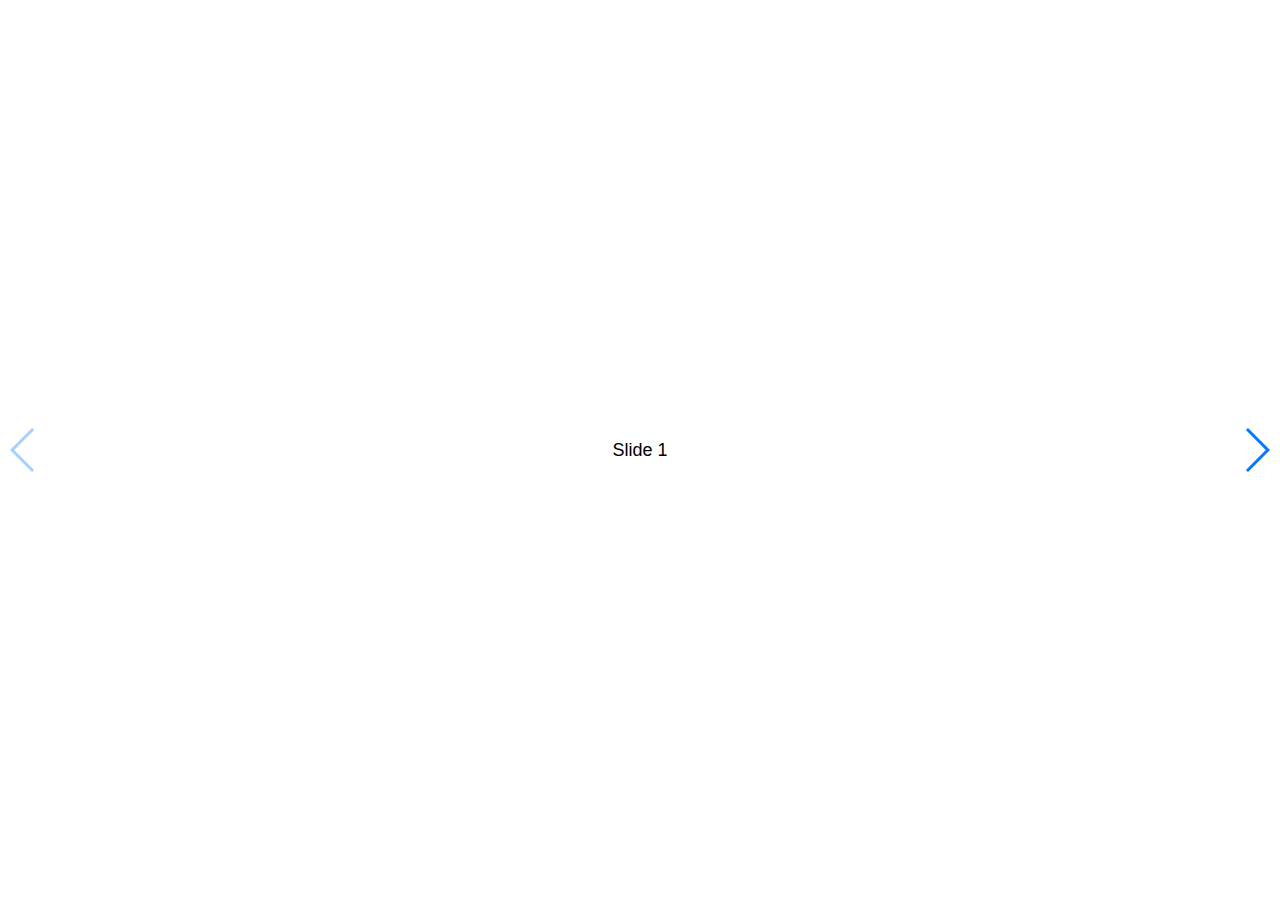
<file: 3D Flip Effect Using Swiper.js/swiper-4.5.3/demos/020-navigation.html>
<!DOCTYPE html>
<html lang="en">
<head>
  <meta charset="utf-8">
  <title>Swiper demo</title>
  <meta name="viewport" content="width=device-width, initial-scale=1, minimum-scale=1, maximum-scale=1">

  <!-- Link Swiper's CSS -->
  <link rel="stylesheet" href="../dist/css/swiper.min.css">

  <!-- Demo styles -->
  <style>
    html, body {
      position: relative;
      height: 100%;
    }
    body {
      background: #eee;
      font-family: Helvetica Neue, Helvetica, Arial, sans-serif;
      font-size: 14px;
      color:#000;
      margin: 0;
      padding: 0;
    }
    .swiper-container {
      width: 100%;
      height: 100%;
    }
    .swiper-slide {
      text-align: center;
      font-size: 18px;
      background: #fff;

      /* Center slide text vertically */
      display: -webkit-box;
      display: -ms-flexbox;
      display: -webkit-flex;
      display: flex;
      -webkit-box-pack: center;
      -ms-flex-pack: center;
      -webkit-justify-content: center;
      justify-content: center;
      -webkit-box-align: center;
      -ms-flex-align: center;
      -webkit-align-items: center;
      align-items: center;
    }
  </style>
</head>
<body>
  <!-- Swiper -->
  <div class="swiper-container">
    <div class="swiper-wrapper">
      <div class="swiper-slide">Slide 1</div>
      <div class="swiper-slide">Slide 2</div>
      <div class="swiper-slide">Slide 3</div>
      <div class="swiper-slide">Slide 4</div>
      <div class="swiper-slide">Slide 5</div>
      <div class="swiper-slide">Slide 6</div>
      <div class="swiper-slide">Slide 7</div>
      <div class="swiper-slide">Slide 8</div>
      <div class="swiper-slide">Slide 9</div>
      <div class="swiper-slide">Slide 10</div>
    </div>
    <!-- Add Arrows -->
    <div class="swiper-button-next"></div>
    <div class="swiper-button-prev"></div>
  </div>

  <!-- Swiper JS -->
  <script src="../dist/js/swiper.min.js"></script>

  <!-- Initialize Swiper -->
  <script>
    var swiper = new Swiper('.swiper-container', {
      navigation: {
        nextEl: '.swiper-button-next',
        prevEl: '.swiper-button-prev',
      },
    });
  </script>
</body>
</html>
</file>
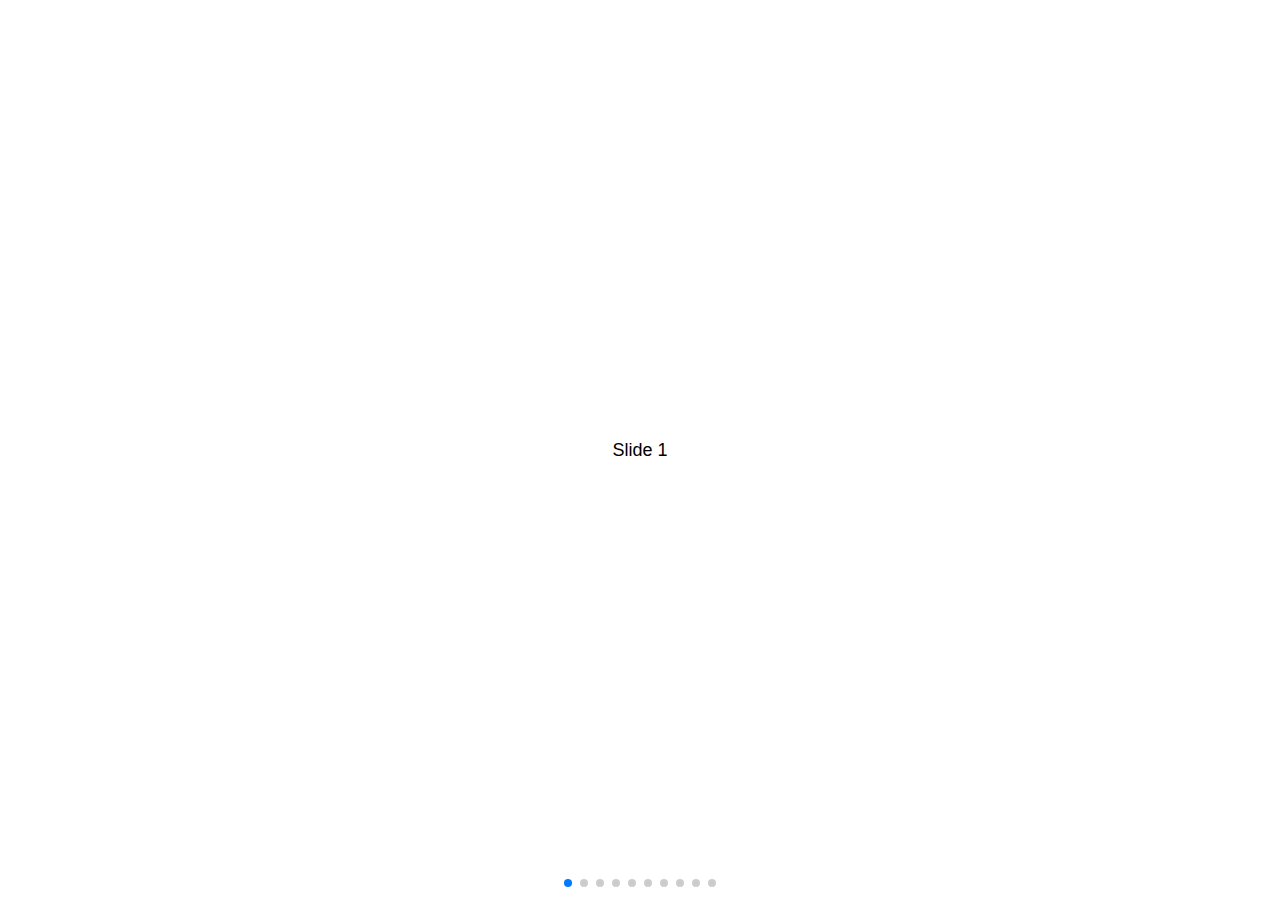
<file: 3D Flip Effect Using Swiper.js/swiper-4.5.3/demos/030-pagination.html>
<!DOCTYPE html>
<html lang="en">
<head>
  <meta charset="utf-8">
  <title>Swiper demo</title>
  <meta name="viewport" content="width=device-width, initial-scale=1, minimum-scale=1, maximum-scale=1">

  <!-- Link Swiper's CSS -->
  <link rel="stylesheet" href="../dist/css/swiper.min.css">

  <!-- Demo styles -->
  <style>
    html, body {
      position: relative;
      height: 100%;
    }
    body {
      background: #eee;
      font-family: Helvetica Neue, Helvetica, Arial, sans-serif;
      font-size: 14px;
      color:#000;
      margin: 0;
      padding: 0;
    }
    .swiper-container {
      width: 100%;
      height: 100%;
    }
    .swiper-slide {
      text-align: center;
      font-size: 18px;
      background: #fff;

      /* Center slide text vertically */
      display: -webkit-box;
      display: -ms-flexbox;
      display: -webkit-flex;
      display: flex;
      -webkit-box-pack: center;
      -ms-flex-pack: center;
      -webkit-justify-content: center;
      justify-content: center;
      -webkit-box-align: center;
      -ms-flex-align: center;
      -webkit-align-items: center;
      align-items: center;
    }
  </style>
</head>
<body>
  <!-- Swiper -->
  <div class="swiper-container">
    <div class="swiper-wrapper">
      <div class="swiper-slide">Slide 1</div>
      <div class="swiper-slide">Slide 2</div>
      <div class="swiper-slide">Slide 3</div>
      <div class="swiper-slide">Slide 4</div>
      <div class="swiper-slide">Slide 5</div>
      <div class="swiper-slide">Slide 6</div>
      <div class="swiper-slide">Slide 7</div>
      <div class="swiper-slide">Slide 8</div>
      <div class="swiper-slide">Slide 9</div>
      <div class="swiper-slide">Slide 10</div>
    </div>
    <!-- Add Pagination -->
    <div class="swiper-pagination"></div>
  </div>

  <!-- Swiper JS -->
  <script src="../dist/js/swiper.min.js"></script>

  <!-- Initialize Swiper -->
  <script>
    var swiper = new Swiper('.swiper-container', {
      pagination: {
        el: '.swiper-pagination',
      },
    });
  </script>
</body>
</html>
</file>
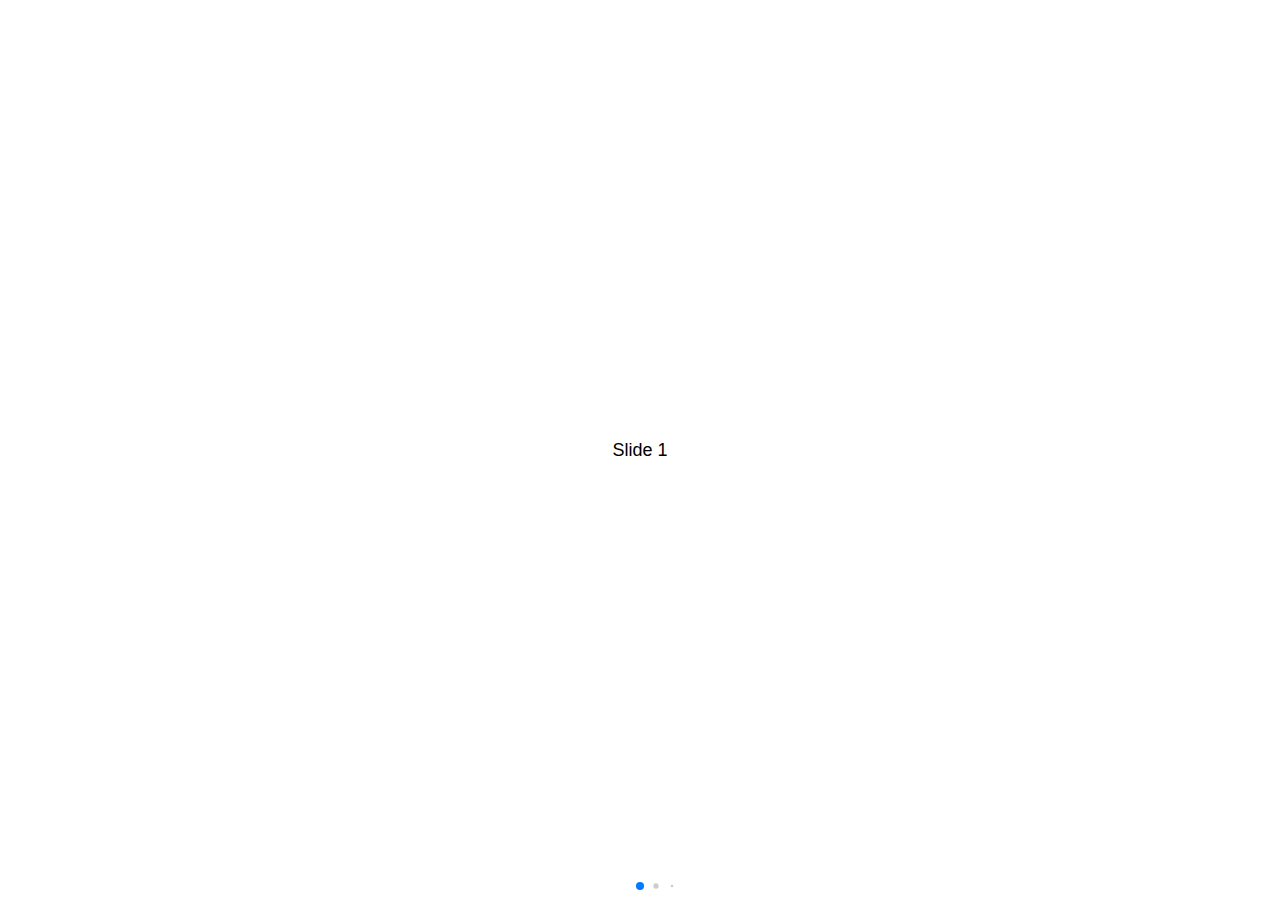
<file: 3D Flip Effect Using Swiper.js/swiper-4.5.3/demos/040-pagination-dynamic.html>
<!DOCTYPE html>
<html lang="en">
<head>
  <meta charset="utf-8">
  <title>Swiper demo</title>
  <meta name="viewport" content="width=device-width, initial-scale=1, minimum-scale=1, maximum-scale=1">

  <!-- Link Swiper's CSS -->
  <link rel="stylesheet" href="../dist/css/swiper.min.css">

  <!-- Demo styles -->
  <style>
    html, body {
      position: relative;
      height: 100%;
    }
    body {
      background: #eee;
      font-family: Helvetica Neue, Helvetica, Arial, sans-serif;
      font-size: 14px;
      color:#000;
      margin: 0;
      padding: 0;
    }
    .swiper-container {
      width: 100%;
      height: 100%;
    }
    .swiper-slide {
      text-align: center;
      font-size: 18px;
      background: #fff;

      /* Center slide text vertically */
      display: -webkit-box;
      display: -ms-flexbox;
      display: -webkit-flex;
      display: flex;
      -webkit-box-pack: center;
      -ms-flex-pack: center;
      -webkit-justify-content: center;
      justify-content: center;
      -webkit-box-align: center;
      -ms-flex-align: center;
      -webkit-align-items: center;
      align-items: center;
    }
  </style>
</head>
<body>
  <!-- Swiper -->
  <div class="swiper-container">
    <div class="swiper-wrapper">
      <div class="swiper-slide">Slide 1</div>
      <div class="swiper-slide">Slide 2</div>
      <div class="swiper-slide">Slide 3</div>
      <div class="swiper-slide">Slide 4</div>
      <div class="swiper-slide">Slide 5</div>
      <div class="swiper-slide">Slide 6</div>
      <div class="swiper-slide">Slide 7</div>
      <div class="swiper-slide">Slide 8</div>
      <div class="swiper-slide">Slide 9</div>
      <div class="swiper-slide">Slide 10</div>
    </div>
    <!-- Add Pagination -->
    <div class="swiper-pagination"></div>
  </div>

  <!-- Swiper JS -->
  <script src="../dist/js/swiper.min.js"></script>

  <!-- Initialize Swiper -->
  <script>
    var swiper = new Swiper('.swiper-container', {
      pagination: {
        el: '.swiper-pagination',
        dynamicBullets: true,
      },
    });
  </script>
</body>
</html>
</file>
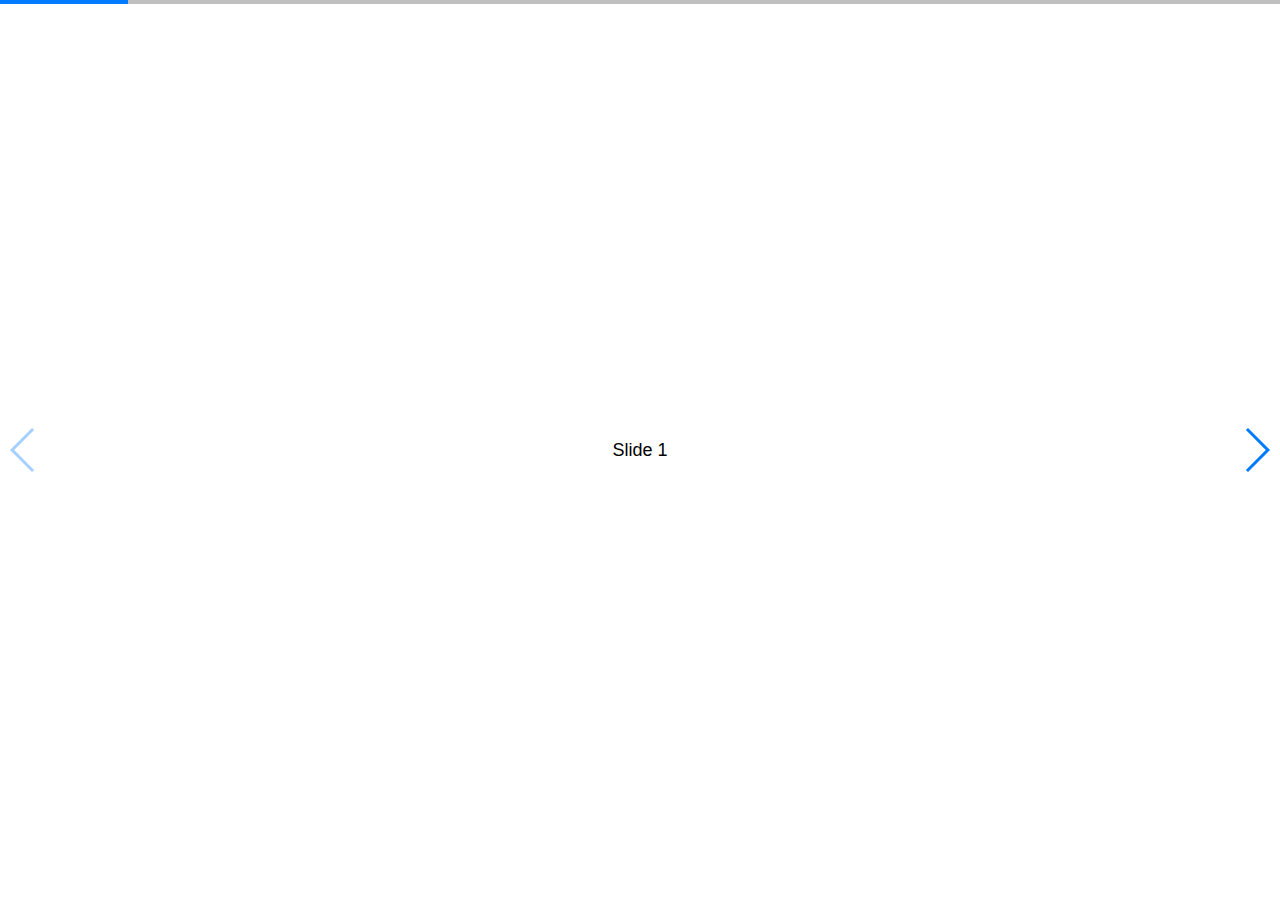
<file: 3D Flip Effect Using Swiper.js/swiper-4.5.3/demos/050-pagination-progress.html>
<!DOCTYPE html>
<html lang="en">
<head>
  <meta charset="utf-8">
  <title>Swiper demo</title>
  <!-- Link Swiper's CSS -->
  <link rel="stylesheet" href="../dist/css/swiper.min.css">

  <!-- Demo styles -->
  <style>
    html, body {
      position: relative;
      height: 100%;
    }
    body {
      background: #eee;
      font-family: Helvetica Neue, Helvetica, Arial, sans-serif;
      font-size: 14px;
      color:#000;
      margin: 0;
      padding: 0;
    }
    .swiper-container {
      width: 100%;
      height: 100%;
    }
    .swiper-slide {
      text-align: center;
      font-size: 18px;
      background: #fff;

      /* Center slide text vertically */
      display: -webkit-box;
      display: -ms-flexbox;
      display: -webkit-flex;
      display: flex;
      -webkit-box-pack: center;
      -ms-flex-pack: center;
      -webkit-justify-content: center;
      justify-content: center;
      -webkit-box-align: center;
      -ms-flex-align: center;
      -webkit-align-items: center;
      align-items: center;
    }
  </style>
</head>
<body>
  <!-- Swiper -->
  <div class="swiper-container">
    <div class="swiper-wrapper">
      <div class="swiper-slide">Slide 1</div>
      <div class="swiper-slide">Slide 2</div>
      <div class="swiper-slide">Slide 3</div>
      <div class="swiper-slide">Slide 4</div>
      <div class="swiper-slide">Slide 5</div>
      <div class="swiper-slide">Slide 6</div>
      <div class="swiper-slide">Slide 7</div>
      <div class="swiper-slide">Slide 8</div>
      <div class="swiper-slide">Slide 9</div>
      <div class="swiper-slide">Slide 10</div>
    </div>
    <!-- Add Pagination -->
    <div class="swiper-pagination"></div>
    <!-- Add Arrows -->
    <div class="swiper-button-next"></div>
    <div class="swiper-button-prev"></div>
  </div>

  <!-- Swiper JS -->
  <script src="../dist/js/swiper.min.js"></script>

  <!-- Initialize Swiper -->
  <script>
    var swiper = new Swiper('.swiper-container', {
      pagination: {
        el: '.swiper-pagination',
        type: 'progressbar',
      },
      navigation: {
        nextEl: '.swiper-button-next',
        prevEl: '.swiper-button-prev',
      },
    });
  </script>
</body>
</html>
</file>
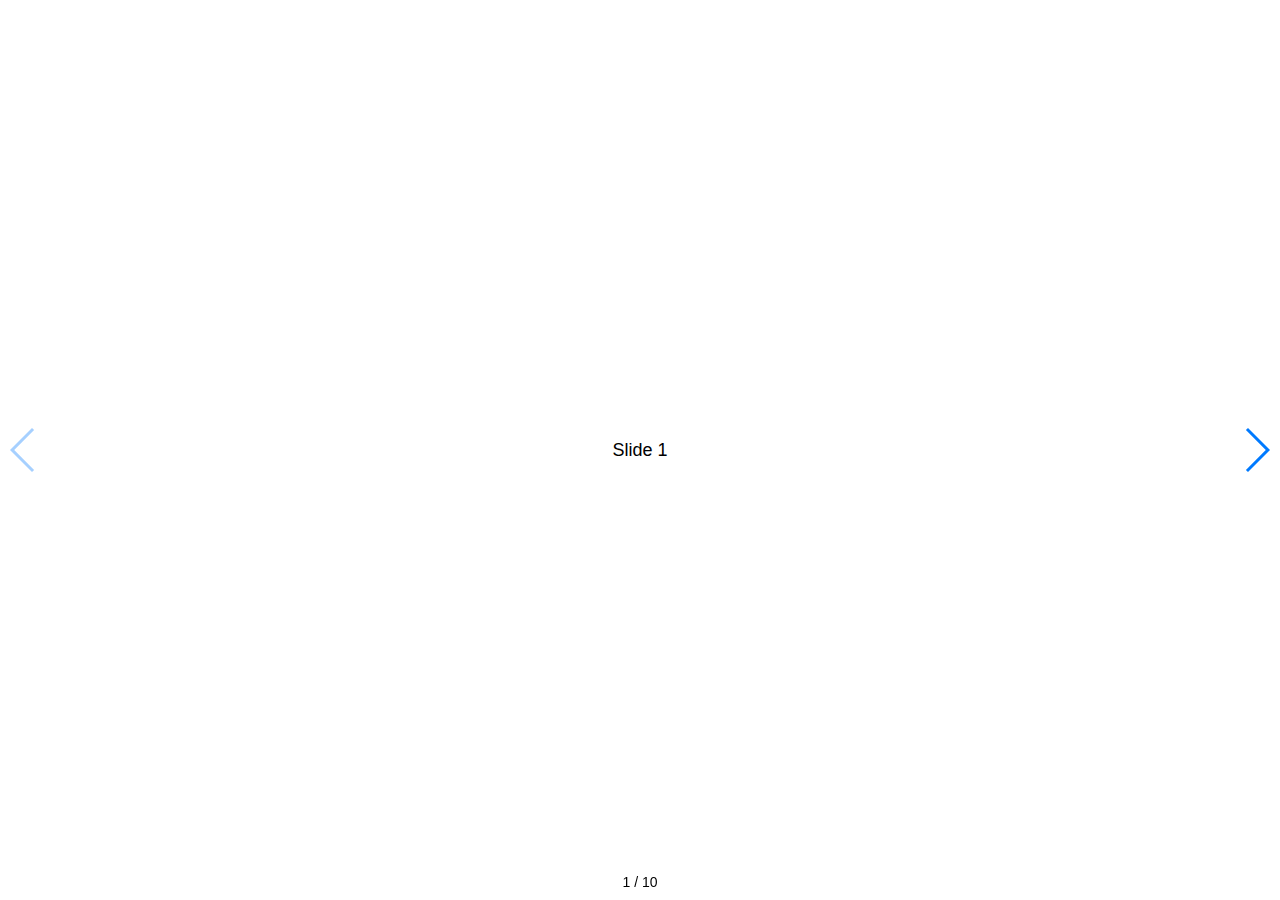
<file: 3D Flip Effect Using Swiper.js/swiper-4.5.3/demos/060-pagination-fraction.html>
<!DOCTYPE html>
<html lang="en">
<head>
  <meta charset="utf-8">
  <title>Swiper demo</title>
  <!-- Link Swiper's CSS -->
  <link rel="stylesheet" href="../dist/css/swiper.min.css">

  <!-- Demo styles -->
  <style>
    html, body {
      position: relative;
      height: 100%;
    }
    body {
      background: #eee;
      font-family: Helvetica Neue, Helvetica, Arial, sans-serif;
      font-size: 14px;
      color:#000;
      margin: 0;
      padding: 0;
    }
    .swiper-container {
      width: 100%;
      height: 100%;
    }
    .swiper-slide {
      text-align: center;
      font-size: 18px;
      background: #fff;

      /* Center slide text vertically */
      display: -webkit-box;
      display: -ms-flexbox;
      display: -webkit-flex;
      display: flex;
      -webkit-box-pack: center;
      -ms-flex-pack: center;
      -webkit-justify-content: center;
      justify-content: center;
      -webkit-box-align: center;
      -ms-flex-align: center;
      -webkit-align-items: center;
      align-items: center;
    }
  </style>
</head>
<body>
  <!-- Swiper -->
  <div class="swiper-container">
    <div class="swiper-wrapper">
      <div class="swiper-slide">Slide 1</div>
      <div class="swiper-slide">Slide 2</div>
      <div class="swiper-slide">Slide 3</div>
      <div class="swiper-slide">Slide 4</div>
      <div class="swiper-slide">Slide 5</div>
      <div class="swiper-slide">Slide 6</div>
      <div class="swiper-slide">Slide 7</div>
      <div class="swiper-slide">Slide 8</div>
      <div class="swiper-slide">Slide 9</div>
      <div class="swiper-slide">Slide 10</div>
    </div>
    <!-- Add Pagination -->
    <div class="swiper-pagination"></div>
    <!-- Add Arrows -->
    <div class="swiper-button-next"></div>
    <div class="swiper-button-prev"></div>
  </div>

  <!-- Swiper JS -->
  <script src="../dist/js/swiper.min.js"></script>

  <!-- Initialize Swiper -->
  <script>
    var swiper = new Swiper('.swiper-container', {
      pagination: {
        el: '.swiper-pagination',
        type: 'fraction',
      },
      navigation: {
        nextEl: '.swiper-button-next',
        prevEl: '.swiper-button-prev',
      },
    });
  </script>
</body>
</html>
</file>
<file: 3D Flip Effect Using Swiper.js/style.css>
body{
    margin: 0;
    padding: 0;
    background: #fff;
    font-family: -apple-system, BlinkMacSystemFont, 'Segoe UI', Roboto, Oxygen, Ubuntu, Cantarell, 'Open Sans', 'Helvetica Neue', sans-serif;
    font-size: 14px;
    color: #000;
}

.swiper-container{
    width: 600px;
    height: 600px;
  
}

.swiper-slide{
    background-position: center;
    background-size: cover;
    width: 600px;
    height: 600px;
}

/* img{
    width: 300px;
    height: 300px;
} */
</file>
<file: CSS Sprite Sheet Animation - CSS Image Sprite Animations With steps Function - CSS Animation Effects/style.css>
body {
    margin: 0;
    padding: 0;
 
}


.box {
    position: absolute;
    top: 50%;
    left: 50%;
    transform: translate(-50%,-50%);
    /* check width of img */
    /* 6 movement of img */
    width: calc(1536px / 6);
    /* check height of img */
    height: 256px;

    /* set background */
    background: url(spritestrip.webp);

    animation: animate 1s steps(6) infinite;
}

/* animation */
@keyframes animate {
    from{
        background-position: 0;
    }
    to{
        /* width size of img */
        background-position: 1536px;
    }
}
</file>
<file: CSS3 Cloud Banner Animation Effects  Pure CSS Animated Clouds/style.css>
*{
    margin: 0;
    padding: 0;
    /* box-sizing: border-box; */
}

.banner{
    width: 100%;
    height: 150vh;
    /* img is relative to the page */
    /* will move if scroll down */
    position: relative;
    background: url("./img/bg.jpg");
    /* img will cover the whole page regardless of its size */
    background-size: cover;
    background-position: bottom;
}

section{
    position: relative;
    padding: 75px 100px;
}

section > h2 {
    font-size: 2.5em;
    margin-bottom: 70px;
}

.banner .clouds {
    /* fixed position on web page */
    position: absolute;
    top: 0;
    left: 0;
    width: 100%;
    height: 100%;
    overflow: hidden;

}

.banner .clouds img {
    position: absolute;
    bottom: 0;
    max-width: 100%;
    animation: animate calc(8s*var(--i)) linear infinite;
}
/* animation for clouds */
@keyframes animate {
    0%{
        transform: translateX(-100%);
    }
    100%{
        transform: translateX(100%);
    }
}
</file>
<file: Simpe Parallax Scrolling Effect Tutorial - Html Css Parallax/style.css>
body{
    margin: 0;
    padding: 0;
}

h3{
    margin: 20px;
    padding: 20px;
}

section{
    width: 100vw;
    height: 700px;
    /* to not overlap with the h3 tag  */
    overflow: hidden;

}
</file>
<file: Simple Parallax Scrolling Effect with CSS & Vanilla Javascript/style.css>
*{
    margin: 0;
    padding: 0;
}

body{
    background: #0a2a43;
    min-height: 1500px;

}

section{
    position: relative;
    width: 100%;
    height: 100vh;
    overflow: hidden;
    display: flex;
    justify-content: center;
    align-items: center;

}

section::before {
    content: "";
    position: absolute;
    bottom: 0;
    width: 100%;
    height: 100%;
    background: linear-gradient(to top, #0a2a43 tranparent);
    z-index: 10000;
}

section > img {
    position: absolute;
    top: 0;
    left: 0;
    width: 100%;
    height: 100%;
    object-fit: cover;
    pointer-events: none;
}

section::after {
    content: "";
    position: absolute;
    top: 0;
    left: 0;
    width: 100%;
    height: 100%;
    background:  #0a2a43 ;
    z-index: 10000;
    mix-blend-mode: color;
}

#text{
    position: relative;
    color: #fff;
    font-size: 10em;
    z-index: 1;
}

#road{
    z-index: 2;
}

h3, p {
    margin: 30px;
    padding: 20px;
    font-size: 25px;
    color: #fff;
}
</file>
<file: Thumbs Gallery With Loop Mode Using Swiper.js/style.css>
html.body{
    position: relative;
    height: 100%;
}

body{
    background: #000;
    font-family: Helvetica Neue, Helvetica, Arial, sans-serif;
    font-size: 14px;
    color:#000;
    margin: 0;
    padding: 0;
}

.swiper-container {
    width: 100%;
    height: 300px;
    margin-left: auto;
    margin-right: auto;
  }


.swiper-slide {
    background-size: cover;
    background-position: center;
  }


.gallery-top {
    height: 80vh;
    width: 100%;
}

.gallery-thumbs {
    height: 20vh;
    box-sizing: border-box;
    padding: 10px 0;
}

.gallery-thumbs .swiper-slide {
    height: 100%;
    opacity: 0.4;
}

.gallery-thumbs .swiper-slide-thumb-active {
    opacity: 1;
}
</file>
